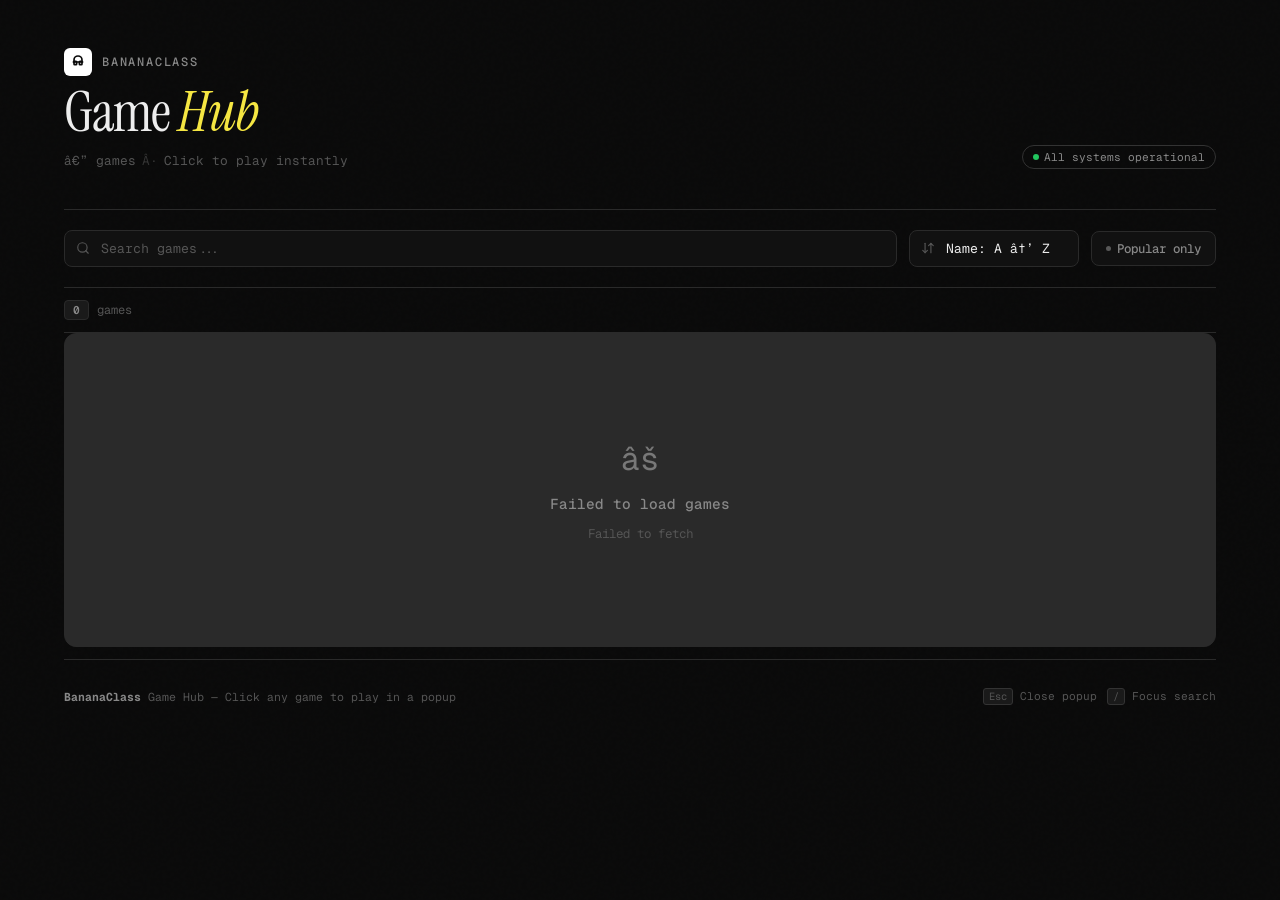
<file: index.html>
<!DOCTYPE html>
<html lang="en">
<head>
    <meta charset="UTF-8">
    <meta name="viewport" content="width=device-width, initial-scale=1.0">
    <title>BananaClass - Game Hub</title>
    <link rel="preconnect" href="https://fonts.googleapis.com">
    <link href="https://fonts.googleapis.com/css2?family=Geist+Mono:wght@300;400;500;600&family=Instrument+Serif:ital@0;1&display=swap" rel="stylesheet">
    <style>
        :root {
            --bg: #0a0a0a;
            --bg-2: #111111;
            --bg-3: #1a1a1a;
            --bg-4: #222222;
            --border: #2a2a2a;
            --border-2: #333333;
            --text: #ededed;
            --text-2: #888888;
            --text-3: #555555;
            --accent: #ffffff;
            --accent-yellow: #f5e642;
            --accent-blue: #3b82f6;
            --accent-green: #22c55e;
            --popular: #f59e0b;
            --radius: 8px;
            --radius-lg: 12px;
            --font-mono: 'Geist Mono', 'Courier New', monospace;
            --font-serif: 'Instrument Serif', Georgia, serif;
        }

        * { margin: 0; padding: 0; box-sizing: border-box; }

        body {
            font-family: var(--font-mono);
            background: var(--bg);
            color: var(--text);
            min-height: 100vh;
            overflow-x: hidden;
        }

        /* Noise texture overlay */
        body::before {
            content: '';
            position: fixed;
            inset: 0;
            background-image: url("data:image/svg+xml,%3Csvg viewBox='0 0 256 256' xmlns='http://www.w3.org/2000/svg'%3E%3Cfilter id='noise'%3E%3CfeTurbulence type='fractalNoise' baseFrequency='0.9' numOctaves='4' stitchTiles='stitch'/%3E%3C/filter%3E%3Crect width='100%25' height='100%25' filter='url(%23noise)' opacity='0.03'/%3E%3C/svg%3E");
            pointer-events: none;
            z-index: 0;
            opacity: 0.4;
        }

        /* â”€â”€ Layout â”€â”€ */
        .app {
            position: relative;
            z-index: 1;
            max-width: 1200px;
            margin: 0 auto;
            padding: 0 24px;
        }

        /* â”€â”€ Header â”€â”€ */
        header {
            padding: 48px 0 40px;
            border-bottom: 1px solid var(--border);
            display: flex;
            justify-content: space-between;
            align-items: flex-end;
            gap: 24px;
            flex-wrap: wrap;
        }

        .header-left {}

        .logo-lockup {
            display: flex;
            align-items: center;
            gap: 10px;
            margin-bottom: 6px;
        }

        .logo-icon {
            width: 28px;
            height: 28px;
            background: var(--accent);
            border-radius: 6px;
            display: flex;
            align-items: center;
            justify-content: center;
        }

        .logo-icon svg { color: var(--bg); }

        .logo-text {
            font-size: 0.75rem;
            font-weight: 500;
            letter-spacing: 0.15em;
            text-transform: uppercase;
            color: var(--text-2);
        }

        header h1 {
            font-family: var(--font-serif);
            font-size: clamp(2.2rem, 5vw, 3.5rem);
            font-weight: 400;
            line-height: 1.1;
            color: var(--text);
            letter-spacing: -0.02em;
        }

        header h1 em {
            font-style: italic;
            color: var(--accent-yellow);
        }

        .header-meta {
            font-size: 0.8rem;
            color: var(--text-3);
            margin-top: 8px;
            display: flex;
            align-items: center;
            gap: 6px;
        }

        .header-meta .dot { color: var(--border-2); }

        .status-pill {
            display: inline-flex;
            align-items: center;
            gap: 5px;
            padding: 4px 10px;
            border: 1px solid var(--border-2);
            border-radius: 40px;
            font-size: 0.7rem;
            color: var(--text-2);
            font-family: var(--font-mono);
        }

        .status-dot {
            width: 6px;
            height: 6px;
            border-radius: 50%;
            background: var(--accent-green);
            animation: blink 2s ease-in-out infinite;
        }

        @keyframes blink {
            0%, 100% { opacity: 1; }
            50% { opacity: 0.3; }
        }

        /* â”€â”€ Toolbar â”€â”€ */
        .toolbar {
            padding: 20px 0;
            display: flex;
            gap: 12px;
            align-items: center;
            flex-wrap: wrap;
            border-bottom: 1px solid var(--border);
        }

        .search-wrap {
            flex: 1;
            min-width: 220px;
            position: relative;
        }

        .search-wrap svg {
            position: absolute;
            left: 12px;
            top: 50%;
            transform: translateY(-50%);
            color: var(--text-3);
            pointer-events: none;
        }

        .search-input {
            width: 100%;
            padding: 9px 12px 9px 36px;
            background: var(--bg-2);
            border: 1px solid var(--border);
            border-radius: var(--radius);
            color: var(--text);
            font-family: var(--font-mono);
            font-size: 0.82rem;
            outline: none;
            transition: border-color 0.15s, box-shadow 0.15s;
        }

        .search-input::placeholder { color: var(--text-3); }
        .search-input:focus {
            border-color: var(--border-2);
            box-shadow: 0 0 0 3px rgba(255,255,255,0.04);
        }

        .select-wrap {
            position: relative;
            min-width: 170px;
        }

        .select-wrap svg {
            position: absolute;
            left: 12px;
            top: 50%;
            transform: translateY(-50%);
            color: var(--text-3);
            pointer-events: none;
        }

        .sort-select {
            width: 100%;
            padding: 9px 12px 9px 36px;
            background: var(--bg-2);
            border: 1px solid var(--border);
            border-radius: var(--radius);
            color: var(--text);
            font-family: var(--font-mono);
            font-size: 0.82rem;
            outline: none;
            appearance: none;
            cursor: pointer;
        }

        .chip {
            padding: 8px 14px;
            background: var(--bg-2);
            border: 1px solid var(--border);
            border-radius: var(--radius);
            font-family: var(--font-mono);
            font-size: 0.78rem;
            font-weight: 500;
            color: var(--text-2);
            cursor: pointer;
            transition: all 0.15s;
            display: flex;
            align-items: center;
            gap: 6px;
            white-space: nowrap;
            user-select: none;
        }

        .chip:hover { border-color: var(--border-2); color: var(--text); }

        .chip.active {
            background: var(--accent-yellow);
            border-color: var(--accent-yellow);
            color: #000;
        }

        .chip-dot {
            width: 5px;
            height: 5px;
            border-radius: 50%;
            background: currentColor;
            opacity: 0.6;
        }

        /* â”€â”€ Stats row â”€â”€ */
        .stats-row {
            padding: 12px 0;
            display: flex;
            justify-content: space-between;
            align-items: center;
            font-size: 0.75rem;
            color: var(--text-3);
            border-bottom: 1px solid var(--border);
            gap: 12px;
            flex-wrap: wrap;
        }

        .stats-left { display: flex; align-items: center; gap: 8px; }

        .count-badge {
            font-family: var(--font-mono);
            font-size: 0.7rem;
            font-weight: 600;
            padding: 2px 8px;
            background: var(--bg-3);
            border: 1px solid var(--border);
            border-radius: 4px;
            color: var(--text-2);
        }

        .clear-btn {
            color: var(--text-2);
            cursor: pointer;
            padding: 3px 8px;
            border-radius: 4px;
            transition: all 0.15s;
            display: flex;
            align-items: center;
            gap: 4px;
        }

        .clear-btn:hover { color: var(--text); background: var(--bg-3); }

        /* â”€â”€ Grid â”€â”€ */
        .games-grid {
            padding: 24px 0;
            display: grid;
            grid-template-columns: repeat(auto-fill, minmax(220px, 1fr));
            gap: 1px;
            background: var(--border);
            border: 1px solid var(--border);
            border-radius: var(--radius-lg);
            overflow: hidden;
        }

        /* â”€â”€ Game Card â”€â”€ */
        .game-card {
            background: var(--bg);
            padding: 20px;
            cursor: pointer;
            transition: background 0.15s;
            position: relative;
            display: flex;
            flex-direction: column;
            gap: 12px;
            min-height: 110px;
            animation: cardIn 0.3s ease both;
        }

        @keyframes cardIn {
            from { opacity: 0; }
            to { opacity: 1; }
        }

        .game-card:hover {
            background: var(--bg-2);
        }

        .game-card:hover .card-arrow {
            opacity: 1;
            transform: translate(2px, -2px);
        }

        .game-card.popular-card {
            background: color-mix(in srgb, var(--bg) 85%, #f59e0b 15%);
        }

        .game-card.popular-card:hover {
            background: color-mix(in srgb, var(--bg-2) 80%, #f59e0b 20%);
        }

        .popular-tag {
            display: inline-flex;
            align-items: center;
            gap: 4px;
            font-size: 0.65rem;
            font-weight: 600;
            letter-spacing: 0.08em;
            text-transform: uppercase;
            color: var(--popular);
            padding: 2px 7px;
            border: 1px solid rgba(245, 158, 11, 0.3);
            border-radius: 3px;
            width: fit-content;
        }

        .card-name {
            font-size: 0.9rem;
            font-weight: 500;
            color: var(--text);
            line-height: 1.4;
            flex: 1;
        }

        .card-footer {
            display: flex;
            justify-content: space-between;
            align-items: center;
            margin-top: auto;
        }

        .card-index {
            font-size: 0.68rem;
            color: var(--text-3);
            font-family: var(--font-mono);
        }

        .card-arrow {
            color: var(--text-3);
            opacity: 0;
            transition: all 0.15s;
            flex-shrink: 0;
        }

        /* â”€â”€ Empty state â”€â”€ */
        .empty-state, .loading-state {
            grid-column: 1 / -1;
            padding: 80px 40px;
            text-align: center;
            display: flex;
            flex-direction: column;
            align-items: center;
            gap: 12px;
        }

        .empty-icon {
            font-size: 2rem;
            margin-bottom: 4px;
            filter: grayscale(1);
            opacity: 0.4;
        }

        .empty-title {
            font-size: 0.9rem;
            color: var(--text-2);
            font-weight: 500;
        }

        .empty-sub {
            font-size: 0.78rem;
            color: var(--text-3);
        }

        .loader {
            width: 32px;
            height: 32px;
            border: 2px solid var(--border-2);
            border-top-color: var(--text-2);
            border-radius: 50%;
            animation: spin 0.7s linear infinite;
        }

        @keyframes spin { to { transform: rotate(360deg); } }

        /* â”€â”€ Modal â”€â”€ */
        .modal-overlay {
            display: none;
            position: fixed;
            inset: 0;
            background: rgba(0,0,0,0.85);
            backdrop-filter: blur(6px);
            z-index: 100;
            justify-content: center;
            align-items: center;
            padding: 16px;
            animation: fadeOverlay 0.15s;
        }

        @keyframes fadeOverlay {
            from { opacity: 0; }
            to { opacity: 1; }
        }

        .modal-overlay.open { display: flex; }

        .modal-box {
            background: var(--bg-2);
            border: 1px solid var(--border-2);
            border-radius: 16px;
            width: 100%;
            max-width: 1100px;
            height: 90vh;
            display: flex;
            flex-direction: column;
            overflow: hidden;
            animation: modalUp 0.2s cubic-bezier(0.16, 1, 0.3, 1);
            box-shadow: 0 40px 80px -20px rgba(0,0,0,0.8), 0 0 0 1px rgba(255,255,255,0.03);
        }

        @keyframes modalUp {
            from { opacity: 0; transform: translateY(12px) scale(0.98); }
            to { opacity: 1; transform: none; }
        }

        .modal-topbar {
            display: flex;
            justify-content: space-between;
            align-items: center;
            padding: 12px 16px;
            border-bottom: 1px solid var(--border);
            flex-shrink: 0;
        }

        .modal-topbar-left {
            display: flex;
            align-items: center;
            gap: 10px;
        }

        .modal-dot-group {
            display: flex;
            gap: 6px;
        }

        .mdot {
            width: 10px;
            height: 10px;
            border-radius: 50%;
            background: var(--border-2);
        }

        .mdot-red { background: #ff5f56; }
        .mdot-yellow { background: #febc2e; }
        .mdot-green { background: #28c840; }
        .mdot-red, .mdot-yellow, .mdot-green { cursor: pointer; transition: opacity 0.15s; }
        .mdot-red:hover, .mdot-yellow:hover, .mdot-green:hover { opacity: 0.8; }

        .modal-title {
            font-size: 0.82rem;
            font-weight: 500;
            color: var(--text-2);
            font-family: var(--font-mono);
            max-width: 400px;
            overflow: hidden;
            text-overflow: ellipsis;
            white-space: nowrap;
        }

        .modal-title span { color: var(--text-3); margin: 0 4px; }

        .modal-actions {
            display: flex;
            gap: 8px;
        }

        .modal-btn {
            padding: 5px 12px;
            background: var(--bg-3);
            border: 1px solid var(--border);
            border-radius: 6px;
            font-family: var(--font-mono);
            font-size: 0.72rem;
            font-weight: 500;
            color: var(--text-2);
            cursor: pointer;
            transition: all 0.12s;
            display: flex;
            align-items: center;
            gap: 5px;
        }

        .modal-btn:hover {
            border-color: var(--border-2);
            color: var(--text);
            background: var(--bg-4);
        }

        .modal-iframe-wrap {
            flex: 1;
            position: relative;
            min-height: 0;
            width: 100%;
            background: #fff;
        }

        #gameIframe {
            position: absolute;
            inset: 0;
            width: 100%;
            height: 100%;
            border: none;
            display: block;
        }

        .iframe-loader {
            position: absolute;
            inset: 0;
            background: var(--bg);
            display: flex;
            flex-direction: column;
            align-items: center;
            justify-content: center;
            gap: 14px;
            z-index: 2;
        }

        .iframe-loader-text {
            font-size: 0.78rem;
            color: var(--text-3);
        }

        .modal-launch-btn {
            display: flex;
            align-items: center;
            gap: 8px;
            padding: 12px 28px;
            background: var(--accent);
            color: var(--bg);
            border: none;
            border-radius: 8px;
            font-family: var(--font-mono);
            font-size: 0.85rem;
            font-weight: 600;
            cursor: pointer;
            transition: opacity 0.15s, transform 0.15s;
        }

        .modal-launch-btn:hover {
            opacity: 0.9;
            transform: translateY(-1px);
        }

        .modal-hint {
            font-size: 0.7rem;
            color: var(--text-3);
            font-family: var(--font-mono);
        }

        /* â”€â”€ Footer â”€â”€ */
        footer {
            border-top: 1px solid var(--border);
            padding: 28px 0;
            margin-top: 12px;
            display: flex;
            justify-content: space-between;
            align-items: center;
            gap: 12px;
            flex-wrap: wrap;
        }

        .footer-left {
            font-size: 0.72rem;
            color: var(--text-3);
            font-family: var(--font-mono);
        }

        .footer-left strong { color: var(--text-2); }

        .kbd {
            display: inline-flex;
            align-items: center;
            padding: 1px 5px;
            background: var(--bg-3);
            border: 1px solid var(--border-2);
            border-radius: 3px;
            font-size: 0.65rem;
            color: var(--text-3);
            font-family: var(--font-mono);
        }
    </style>
</head>
<body>
<div class="app">
    <!-- Header -->
    <header>
        <div class="header-left">
            <div class="logo-lockup">
                <div class="logo-icon">
                    <svg width="16" height="16" viewBox="0 0 24 24" fill="none" stroke="currentColor" stroke-width="2.5" stroke-linecap="round" stroke-linejoin="round">
                        <rect x="6" y="11" width="4" height="5" rx="1"/>
                        <rect x="14" y="11" width="4" height="5" rx="1"/>
                        <path d="M6 12V9a6 6 0 0 1 12 0v3"/>
                        <path d="M5 12h14"/>
                    </svg>
                </div>
                <span class="logo-text">BananaClass</span>
            </div>
            <h1>Game <em>Hub</em></h1>
            <div class="header-meta">
                <span id="headerCount">â€” games</span>
                <span class="dot">Â·</span>
                <span>Click to play instantly</span>
            </div>
        </div>
        <div class="status-pill">
            <span class="status-dot"></span>
            <span>All systems operational</span>
        </div>
    </header>

    <!-- Toolbar -->
    <div class="toolbar">
        <div class="search-wrap">
            <svg width="14" height="14" viewBox="0 0 24 24" fill="none" stroke="currentColor" stroke-width="2" stroke-linecap="round" stroke-linejoin="round">
                <circle cx="11" cy="11" r="8"/><path d="m21 21-4.3-4.3"/>
            </svg>
            <input class="search-input" id="searchInput" type="text" placeholder="Search games..." autocomplete="off">
        </div>
        <div class="select-wrap">
            <svg width="14" height="14" viewBox="0 0 24 24" fill="none" stroke="currentColor" stroke-width="2" stroke-linecap="round" stroke-linejoin="round">
                <path d="m3 16 4 4 4-4"/><path d="M7 20V4"/><path d="m21 8-4-4-4 4"/><path d="M17 4v16"/>
            </svg>
            <select class="sort-select" id="sortSelect">
                <option value="name-asc">Name: A â†’ Z</option>
                <option value="name-desc">Name: Z â†’ A</option>
                <option value="popular-first">Popular first</option>
            </select>
        </div>
        <div class="chip" id="popularChip">
            <span class="chip-dot"></span>
            Popular only
        </div>
    </div>

    <!-- Stats -->
    <div class="stats-row">
        <div class="stats-left">
            <span class="count-badge" id="countBadge">0</span>
            <span id="statsLabel">games</span>
        </div>
        <div style="display:flex;align-items:center;gap:8px;">
            <span id="activeFilterText" style="font-size:0.72rem;"></span>
            <div class="clear-btn" id="clearBtn" style="display:none;">
                <svg width="11" height="11" viewBox="0 0 24 24" fill="none" stroke="currentColor" stroke-width="2.5" stroke-linecap="round"><path d="M18 6 6 18M6 6l12 12"/></svg>
                Clear filters
            </div>
        </div>
    </div>

    <!-- Grid -->
    <div id="gamesGrid" class="games-grid">
        <div class="loading-state">
            <div class="loader"></div>
            <span style="font-size:0.78rem;color:var(--text-3);">Loading games...</span>
        </div>
    </div>

    <!-- Footer -->
    <footer>
        <div class="footer-left">
            <strong>BananaClass</strong> Game Hub &mdash; Click any game to play in a popup
        </div>
        <div style="font-size:0.7rem;color:var(--text-3);display:flex;gap:10px;">
            <span><kbd class="kbd">Esc</kbd> Close popup</span>
            <span><kbd class="kbd">/</kbd> Focus search</span>
        </div>
    </footer>
</div>

<!-- Modal -->
<div class="modal-overlay" id="gameModal">
    <div class="modal-box">
        <div class="modal-topbar">
            <div class="modal-topbar-left">
                <div class="modal-dot-group">
                    <div class="mdot mdot-red" onclick="closeModal()" title="Close"></div>
                    <div class="mdot mdot-yellow" onclick="refreshIframe()" title="Refresh"></div>
                    <div class="mdot mdot-green" onclick="openInNewTab()" title="Open in new tab"></div>
                </div>
                <div class="modal-title">
                    <span>bananaclass</span><span>/</span><span id="modalGameTitle">â€”</span>
                </div>
            </div>
            <div class="modal-actions">
                <button class="modal-btn" onclick="refreshIframe()">
                    <svg width="11" height="11" viewBox="0 0 24 24" fill="none" stroke="currentColor" stroke-width="2" stroke-linecap="round" stroke-linejoin="round"><path d="M3 12a9 9 0 0 1 9-9 9.75 9.75 0 0 1 6.74 2.74L21 8"/><path d="M21 3v5h-5"/><path d="M21 12a9 9 0 0 1-9 9 9.75 9.75 0 0 1-6.74-2.74L3 16"/><path d="M3 21v-5h5"/></svg>
                    Reload
                </button>
                <button class="modal-btn" onclick="openInNewTab()">
                    <svg width="11" height="11" viewBox="0 0 24 24" fill="none" stroke="currentColor" stroke-width="2" stroke-linecap="round" stroke-linejoin="round"><path d="M18 13v6a2 2 0 0 1-2 2H5a2 2 0 0 1-2-2V8a2 2 0 0 1 2-2h6"/><polyline points="15 3 21 3 21 9"/><line x1="10" y1="14" x2="21" y2="3"/></svg>
                    New tab
                </button>
            </div>
        </div>
        <div class="modal-iframe-wrap">
            <div class="iframe-loader" id="iframeLoader">
                <div class="loader"></div>
                <span class="iframe-loader-text">Loading game...</span>
            </div>
            <iframe id="gameIframe"
                sandbox="allow-scripts allow-same-origin allow-forms allow-popups allow-presentation allow-top-navigation"
                allowfullscreen
                loading="lazy">
            </iframe>
        </div>
    </div>
</div>

<script>
    let gamesData = [];
    let selectedGame = null;
    let popularOnly = false;

    // Keyboard shortcut: "/" focuses search
    document.addEventListener('keydown', e => {
        if (e.key === '/' && document.activeElement !== document.getElementById('searchInput')) {
            e.preventDefault();
            document.getElementById('searchInput').focus();
        }
        if (e.key === 'Escape') closeModal();
    });

    // Fetch games
    fetch('https://bananabitbread.github.io/chickentots-player/list_games.json')
        .then(r => { if (!r.ok) throw new Error('Failed to load'); return r.json(); })
        .then(data => {
            gamesData = data;
            document.getElementById('headerCount').textContent = `${data.length} games`;
            applyFiltersAndSort();
        })
        .catch(err => {
            document.getElementById('gamesGrid').innerHTML = `
                <div class="empty-state">
                    <div class="empty-icon">âš </div>
                    <div class="empty-title">Failed to load games</div>
                    <div class="empty-sub">${err.message}</div>
                </div>`;
        });

    // Listeners
    document.getElementById('searchInput').addEventListener('input', applyFiltersAndSort);
    document.getElementById('sortSelect').addEventListener('change', applyFiltersAndSort);
    document.getElementById('popularChip').addEventListener('click', () => {
        popularOnly = !popularOnly;
        document.getElementById('popularChip').classList.toggle('active', popularOnly);
        applyFiltersAndSort();
    });
    document.getElementById('clearBtn').addEventListener('click', () => {
        document.getElementById('searchInput').value = '';
        document.getElementById('sortSelect').value = 'name-asc';
        popularOnly = false;
        document.getElementById('popularChip').classList.remove('active');
        applyFiltersAndSort();
    });

    function applyFiltersAndSort() {
        const q = document.getElementById('searchInput').value.toLowerCase();
        const sort = document.getElementById('sortSelect').value;

        let filtered = gamesData.filter(g =>
            g.gameName.toLowerCase().includes(q) && (!popularOnly || g.popular)
        );

        filtered.sort((a, b) => {
            if (sort === 'name-asc') return a.gameName.localeCompare(b.gameName);
            if (sort === 'name-desc') return b.gameName.localeCompare(a.gameName);
            if (sort === 'popular-first') {
                if (a.popular && !b.popular) return -1;
                if (!a.popular && b.popular) return 1;
                return a.gameName.localeCompare(b.gameName);
            }
            return 0;
        });

        renderGrid(filtered);
        updateStats(filtered.length, q);
    }

    function renderGrid(games) {
        const grid = document.getElementById('gamesGrid');

        if (!games.length) {
            grid.innerHTML = `
                <div class="empty-state">
                    <div class="empty-icon">ðŸ”</div>
                    <div class="empty-title">No games found</div>
                    <div class="empty-sub">Try a different search term or clear filters</div>
                </div>`;
            return;
        }

        grid.innerHTML = games.map((g, i) => `
            <div class="game-card ${g.popular ? 'popular-card' : ''}"
                data-index="${escAttr(g.gameIndex)}"
                data-name="${escAttr(g.gameName)}"
                data-rom="${escAttr(g.romName || '')}"
                style="animation-delay:${Math.min(i*18,300)}ms">
                ${g.popular ? `<div class="popular-tag">â˜… Popular</div>` : ''}
                <div class="card-name">${escHtml(g.gameName)}</div>
                <div class="card-footer">
                    <span class="card-index">${escHtml(g.gameIndex)}</span>
                    <svg class="card-arrow" width="14" height="14" viewBox="0 0 24 24" fill="none" stroke="currentColor" stroke-width="2" stroke-linecap="round" stroke-linejoin="round">
                        <path d="M7 17 17 7M7 7h10v10"/>
                    </svg>
                </div>
            </div>
        `).join('');

        grid.querySelectorAll('.game-card').forEach(card => {
            card.addEventListener('click', () => {
                openGame(card.dataset.index, card.dataset.name, card.dataset.rom || null);
            });
        });
    }

    function escAttr(s) {
        return String(s).replace(/&/g,'&amp;').replace(/"/g,'&quot;').replace(/'/g,'&#39;');
    }

    function updateStats(count, q) {
        document.getElementById('countBadge').textContent = count;
        document.getElementById('statsLabel').textContent = count === 1 ? 'game' : 'games';

        const hasFilters = q || popularOnly;
        const filterParts = [];
        if (q) filterParts.push(`"${q}"`);
        if (popularOnly) filterParts.push('popular');

        document.getElementById('activeFilterText').textContent = filterParts.length ? `Filtered by ${filterParts.join(' + ')}` : '';
        document.getElementById('clearBtn').style.display = hasFilters ? 'flex' : 'none';
    }

    function openGame(index, name, romName = null) {
        selectedGame = { index, name, romName };
        document.getElementById('modalGameTitle').textContent = name;
        document.getElementById('iframeLoader').style.display = 'flex';

        const iframe = document.getElementById('gameIframe');
        const baseUrl = 'https://bananabitbread.github.io/chickentots-player/';
        iframe.src = selectedGame.romName
            ? `${baseUrl}${index}#${selectedGame.romName}`
            : `${baseUrl}${index}`;
        iframe.onload = () => { document.getElementById('iframeLoader').style.display = 'none'; };

        document.getElementById('gameModal').classList.add('open');
        document.body.style.overflow = 'hidden';
    }

    function closeModal() {
        document.getElementById('gameModal').classList.remove('open');
        document.getElementById('gameIframe').src = 'about:blank';
        document.body.style.overflow = '';
        selectedGame = null;
    }

    function refreshIframe() {
        if (!selectedGame) return;
        document.getElementById('iframeLoader').style.display = 'flex';
        const iframe = document.getElementById('gameIframe');
        const src = iframe.src;
        iframe.src = 'about:blank';
        setTimeout(() => { iframe.src = src; }, 80);
    }

    function openInNewTab() {
        if (!selectedGame) return;
        const baseUrl = 'https://bananabitbread.github.io/chickentots-player/';
        const url = selectedGame.romName
            ? `${baseUrl}${selectedGame.index}#${selectedGame.romName}`
            : `${baseUrl}${selectedGame.index}`;
        window.open(url, '_blank');
    }

    window.addEventListener('click', e => {
        if (e.target === document.getElementById('gameModal')) closeModal();
    });

    function escHtml(s) {
        return s.replace(/&/g,'&amp;').replace(/</g,'&lt;').replace(/>/g,'&gt;').replace(/"/g,'&quot;');
    }
</script>
</body>
</html>
</file>
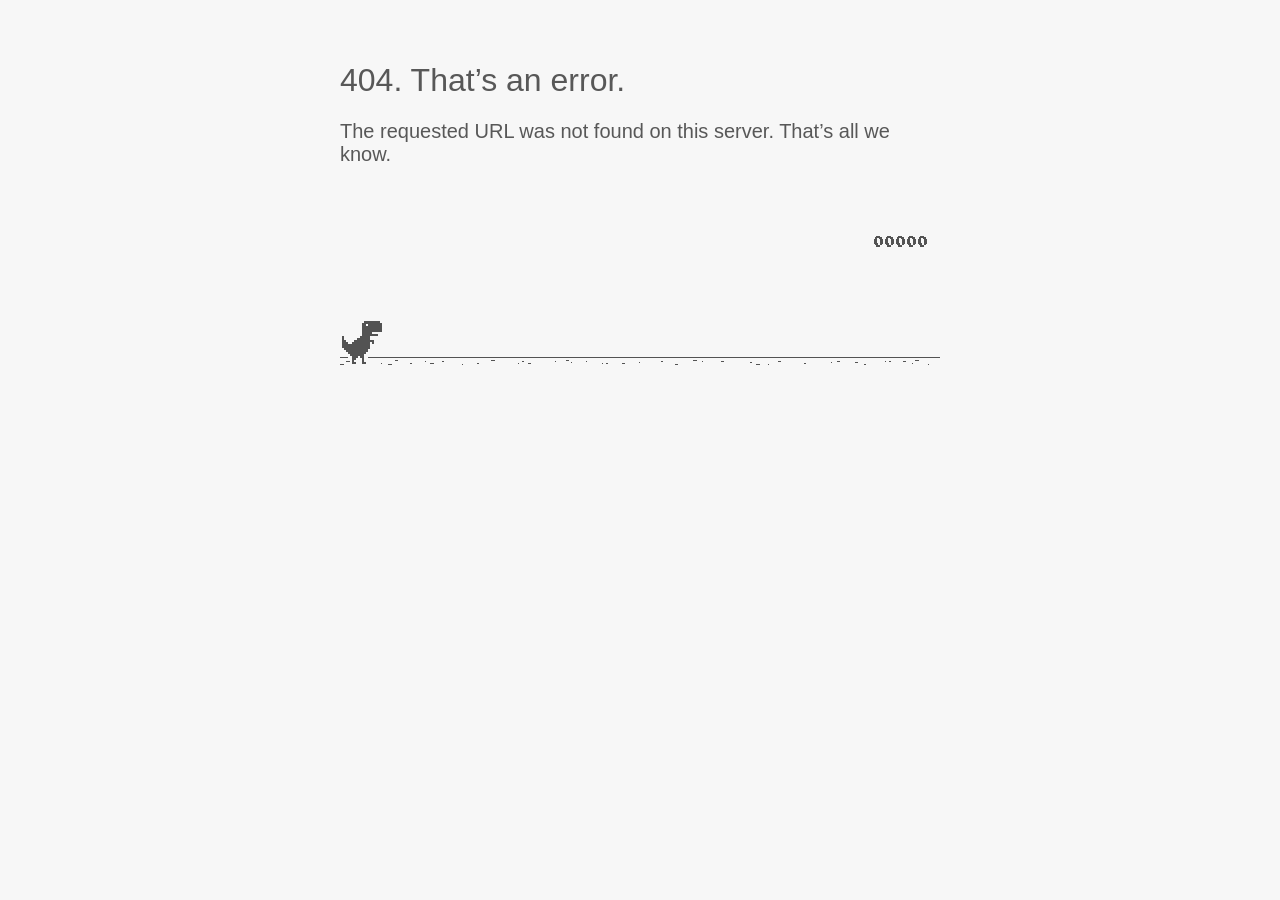
<file: 404/index.html>
<div style="font-family:Arial, sans-serif; max-width:600px; margin:60px auto; text-align:left;">
  <h1 style="font-size:32px; margin-bottom:10px;">404. That’s an error.</h1>
  <p>The requested URL was not found on this server. That’s all we know.</p>
</div>
<html>

<head>
<title>404 | BananaClass</title>
<meta name="description" content="Ripped T-Rex/Dino game of Chromium">
<meta property="og:title" content="Play the hidden T-Rex Dinosaur game of Chromium .">
<meta property="og:type" content="article">
<meta property="og:url" content="http://www.thecodepost.org">
<meta property="og:image" content="http://img.thecodepost.org/2015/01/trex.png">
<meta property="og:site_name" content="The Code Post">
<meta property="og:description" content="Google Chrome has a hidden T-Rex game only for offline mode. But now, you can enjoy it any time and on any device, but you gotta stay online!!!">

<meta name="twitter:card" content="summary_large_image">
<meta name="twitter:site" content="@thecodepost">
<meta name="twitter:creator" content="@thecodepost">
<meta name="twitter:title" content="Check out the cool hidden game from Google Chrome!">
<meta name="twitter:description" content="Check out the cool hidden game from Google Chrome!">
<meta name="twitter:image:src" content="http://img.thecodepost.org/2015/01/trex.png">
<script src="https://apis.google.com/js/platform.js" async defer></script>

	<!--script type="text/javascript" src="a.js"></script-->
	<script type="text/javascript">
	function hideClass(name) {
       var myClasses = document.querySelectorAll(name),
      i = 0,
      l = myClasses.length;

      for (i; i < l; i++) {
        myClasses[i].style.display = 'none';
      }
	}
    // Copyright (c) 2014 The Chromium Authors. All rights reserved.
    // Use of this source code is governed by a BSD-style license that can be
    // found in the LICENSE file.
    (function() {
    'use strict';
    /**
    * T-Rex runner.
    * @param {string} outerContainerId Outer containing element id.
    * @param {object} opt_config
    * @constructor
    * @export
    */
    function Runner(outerContainerId, opt_config) {
    // Singleton
    if (Runner.instance_) {
    return Runner.instance_;
    }
    Runner.instance_ = this;
    this.outerContainerEl = document.querySelector(outerContainerId);
    this.containerEl = null;
    this.detailsButton = this.outerContainerEl.querySelector('#details-button');
    this.config = opt_config || Runner.config;
    this.dimensions = Runner.defaultDimensions;
    this.canvas = null;
    this.canvasCtx = null;
    this.tRex = null;
    this.distanceMeter = null;
    this.distanceRan = 0;
    this.highestScore = 0;
    this.time = 0;
    this.runningTime = 0;
    this.msPerFrame = 1000 / FPS;
    this.currentSpeed = this.config.SPEED;
    this.obstacles = [];
    this.started = false;
    this.activated = false;
    this.crashed = false;
    this.paused = false;
    this.resizeTimerId_ = null;
    this.playCount = 0;
    // Sound FX.
    this.audioBuffer = null;
    this.soundFx = {};
    // Global web audio context for playing sounds.
    this.audioContext = null;
    // Images.
    this.images = {};
    this.imagesLoaded = 0;
    this.loadImages();
    }
    window['Runner'] = Runner;
    /**
    * Default game width.
    * @const
    */
    var DEFAULT_WIDTH = 600;
    /**
    * Frames per second.
    * @const
    */
    var FPS = 60;
    /** @const */
    var IS_HIDPI = window.devicePixelRatio > 1;
    /** @const */
    var IS_IOS =
    window.navigator.userAgent.indexOf('UIWebViewForStaticFileContent') > -1;
    /** @const */
    var IS_MOBILE = window.navigator.userAgent.indexOf('Mobi') > -1 || IS_IOS;
    /** @const */
    var IS_TOUCH_ENABLED = 'ontouchstart' in window;
    /**
    * Default game configuration.
    * @enum {number}
    */
    Runner.config = {
    ACCELERATION: 0.001,
    BG_CLOUD_SPEED: 0.2,
    BOTTOM_PAD: 10,
    CLEAR_TIME: 3000,
    CLOUD_FREQUENCY: 0.5,
    GAMEOVER_CLEAR_TIME: 750,
    GAP_COEFFICIENT: 0.6,
    GRAVITY: 0.6,
    INITIAL_JUMP_VELOCITY: 12,
    MAX_CLOUDS: 6,
    MAX_OBSTACLE_LENGTH: 3,
    MAX_SPEED: 12,
    MIN_JUMP_HEIGHT: 35,
    MOBILE_SPEED_COEFFICIENT: 1.2,
    RESOURCE_TEMPLATE_ID: 'audio-resources',
    SPEED: 6,
    SPEED_DROP_COEFFICIENT: 3
    };
    /**
    * Default dimensions.
    * @enum {string}
    */
    Runner.defaultDimensions = {
    WIDTH: DEFAULT_WIDTH,
    HEIGHT: 150
    };
    /**
    * CSS class names.
    * @enum {string}
    */
    Runner.classes = {
    CANVAS: 'runner-canvas',
    CONTAINER: 'runner-container',
    CRASHED: 'crashed',
    ICON: 'icon-offline',
    TOUCH_CONTROLLER: 'controller'
    };
    /**
    * Image source urls.
    * @enum {array.<object>}
    */
    Runner.imageSources = {
    LDPI: [
    {name: 'CACTUS_LARGE', id: '1x-obstacle-large'},
    {name: 'CACTUS_SMALL', id: '1x-obstacle-small'},
    {name: 'CLOUD', id: '1x-cloud'},
    {name: 'HORIZON', id: '1x-horizon'},
    {name: 'RESTART', id: '1x-restart'},
    {name: 'TEXT_SPRITE', id: '1x-text'},
    {name: 'TREX', id: '1x-trex'}
    ],
    HDPI: [
    {name: 'CACTUS_LARGE', id: '2x-obstacle-large'},
    {name: 'CACTUS_SMALL', id: '2x-obstacle-small'},
    {name: 'CLOUD', id: '2x-cloud'},
    {name: 'HORIZON', id: '2x-horizon'},
    {name: 'RESTART', id: '2x-restart'},
    {name: 'TEXT_SPRITE', id: '2x-text'},
    {name: 'TREX', id: '2x-trex'}
    ]
    };
    /**
    * Sound FX. Reference to the ID of the audio tag on interstitial page.
    * @enum {string}
    */
    Runner.sounds = {
    BUTTON_PRESS: 'offline-sound-press',
    HIT: 'offline-sound-hit',
    SCORE: 'offline-sound-reached'
    };
    /**
    * Key code mapping.
    * @enum {object}
    */
    Runner.keycodes = {
    JUMP: {'38': 1, '32': 1}, // Up, spacebar
    DUCK: {'40': 1}, // Down
    RESTART: {'13': 1} // Enter
    };
    /**
    * Runner event names.
    * @enum {string}
    */
    Runner.events = {
    ANIM_END: 'webkitAnimationEnd',
    CLICK: 'click',
    KEYDOWN: 'keydown',
    KEYUP: 'keyup',
    MOUSEDOWN: 'mousedown',
    MOUSEUP: 'mouseup',
    RESIZE: 'resize',
    TOUCHEND: 'touchend',
    TOUCHSTART: 'touchstart',
    VISIBILITY: 'visibilitychange',
    BLUR: 'blur',
    FOCUS: 'focus',
    LOAD: 'load'
    };
    Runner.prototype = {
    /**
    * Setting individual settings for debugging.
    * @param {string} setting
    * @param {*} value
    */
    updateConfigSetting: function(setting, value) {
    if (setting in this.config && value != undefined) {
    this.config[setting] = value;
    switch (setting) {
    case 'GRAVITY':
    case 'MIN_JUMP_HEIGHT':
    case 'SPEED_DROP_COEFFICIENT':
    this.tRex.config[setting] = value;
    break;
    case 'INITIAL_JUMP_VELOCITY':
    this.tRex.setJumpVelocity(value);
    break;
    case 'SPEED':
    this.setSpeed(value);
    break;
    }
    }
    },
    /**
    * Load and cache the image assets from the page.
    */
    loadImages: function() {
    var imageSources = IS_HIDPI ? Runner.imageSources.HDPI :
    Runner.imageSources.LDPI;
    var numImages = imageSources.length;
    for (var i = numImages - 1; i >= 0; i--) {
    var imgSource = imageSources[i];
    this.images[imgSource.name] = document.getElementById(imgSource.id);
    }
    this.init();
    },
    /**
    * Load and decode base 64 encoded sounds.
    */
    loadSounds: function() {
    if (!IS_IOS) {
    this.audioContext = new AudioContext();
    var resourceTemplate =
    document.getElementById(this.config.RESOURCE_TEMPLATE_ID).content;
    for (var sound in Runner.sounds) {
    var soundSrc =
    resourceTemplate.getElementById(Runner.sounds[sound]).src;
    soundSrc = soundSrc.substr(soundSrc.indexOf(',') + 1);
    var buffer = decodeBase64ToArrayBuffer(soundSrc);
    // Async, so no guarantee of order in array.
    this.audioContext.decodeAudioData(buffer, function(index, audioData) {
    this.soundFx[index] = audioData;
    }.bind(this, sound));
    }
    }
    },
    /**
    * Sets the game speed. Adjust the speed accordingly if on a smaller screen.
    * @param {number} opt_speed
    */
    setSpeed: function(opt_speed) {
    var speed = opt_speed || this.currentSpeed;
    // Reduce the speed on smaller mobile screens.
    if (this.dimensions.WIDTH < DEFAULT_WIDTH) {
    var mobileSpeed = speed * this.dimensions.WIDTH / DEFAULT_WIDTH *
    this.config.MOBILE_SPEED_COEFFICIENT;
    this.currentSpeed = mobileSpeed > speed ? speed : mobileSpeed;
    } else if (opt_speed) {
    this.currentSpeed = opt_speed;
    }
    },
    /**
    * Game initialiser.
    */
    init: function() {
    // Hide the static icon.
    //document.querySelector('.' + Runner.classes.ICON).style.visibility = 'hidden';
    this.adjustDimensions();
    this.setSpeed();
    this.containerEl = document.createElement('div');
    this.containerEl.className = Runner.classes.CONTAINER;
    // Player canvas container.
    this.canvas = createCanvas(this.containerEl, this.dimensions.WIDTH,
    this.dimensions.HEIGHT, Runner.classes.PLAYER);
    this.canvasCtx = this.canvas.getContext('2d');
    this.canvasCtx.fillStyle = '#f7f7f7';
    this.canvasCtx.fill();
    Runner.updateCanvasScaling(this.canvas);
    // Horizon contains clouds, obstacles and the ground.
    this.horizon = new Horizon(this.canvas, this.images, this.dimensions,
    this.config.GAP_COEFFICIENT);
    // Distance meter
    this.distanceMeter = new DistanceMeter(this.canvas,
    this.images.TEXT_SPRITE, this.dimensions.WIDTH);
    // Draw t-rex
    this.tRex = new Trex(this.canvas, this.images.TREX);
    this.outerContainerEl.appendChild(this.containerEl);
    if (IS_MOBILE) {
    this.createTouchController();
    }
    this.startListening();
    this.update();
    window.addEventListener(Runner.events.RESIZE,
    this.debounceResize.bind(this));
    },
    /**
    * Create the touch controller. A div that covers whole screen.
    */
    createTouchController: function() {
    this.touchController = document.createElement('div');
    this.touchController.className = Runner.classes.TOUCH_CONTROLLER;
    },
    /**
    * Debounce the resize event.
    */
    debounceResize: function() {
    if (!this.resizeTimerId_) {
    this.resizeTimerId_ =
    setInterval(this.adjustDimensions.bind(this), 250);
    }
    },
    /**
    * Adjust game space dimensions on resize.
    */
    adjustDimensions: function() {
    clearInterval(this.resizeTimerId_);
    this.resizeTimerId_ = null;
    var boxStyles = window.getComputedStyle(this.outerContainerEl);
    var padding = Number(boxStyles.paddingLeft.substr(0,
    boxStyles.paddingLeft.length - 2));
    this.dimensions.WIDTH = this.outerContainerEl.offsetWidth - padding * 2;
    // Redraw the elements back onto the canvas.
    if (this.canvas) {
    this.canvas.width = this.dimensions.WIDTH;
    this.canvas.height = this.dimensions.HEIGHT;
    Runner.updateCanvasScaling(this.canvas);
    this.distanceMeter.calcXPos(this.dimensions.WIDTH);
    this.clearCanvas();
    this.horizon.update(0, 0, true);
    this.tRex.update(0);
    // Outer container and distance meter.
    if (this.activated || this.crashed) {
    this.containerEl.style.width = this.dimensions.WIDTH + 'px';
    this.containerEl.style.height = this.dimensions.HEIGHT + 'px';
    this.distanceMeter.update(0, Math.ceil(this.distanceRan));
    this.stop();
    } else {
    this.tRex.draw(0, 0);
    }
    // Game over panel.
    if (this.crashed && this.gameOverPanel) {
    this.gameOverPanel.updateDimensions(this.dimensions.WIDTH);
    this.gameOverPanel.draw();
    }
    }
    },
    /**
    * Play the game intro.
    * Canvas container width expands out to the full width.
    */
    playIntro: function() {
    if (!this.started && !this.crashed) {
    this.playingIntro = true;
    this.tRex.playingIntro = true;
    // CSS animation definition.
    var keyframes = '@-webkit-keyframes intro { ' +
    'from { width:' + Trex.config.WIDTH + 'px }' +
    'to { width: ' + this.dimensions.WIDTH + 'px }' +
    '}';
    document.styleSheets[0].insertRule(keyframes, 0);
    this.containerEl.addEventListener(Runner.events.ANIM_END,
    this.startGame.bind(this));
    this.containerEl.style.webkitAnimation = 'intro .4s ease-out 1 both';
    this.containerEl.style.width = this.dimensions.WIDTH + 'px';
    if (this.touchController) {
    this.outerContainerEl.appendChild(this.touchController);
    }
    this.activated = true;
    this.started = true;
    } else if (this.crashed) {
    this.restart();
    }
    },
    /**
    * Update the game status to started.
    */
    startGame: function() {
    this.runningTime = 0;
    this.playingIntro = false;
    this.tRex.playingIntro = false;
    this.containerEl.style.webkitAnimation = '';
    this.playCount++;
    // Handle tabbing off the page. Pause the current game.
    window.addEventListener(Runner.events.VISIBILITY,
    this.onVisibilityChange.bind(this));
    window.addEventListener(Runner.events.BLUR,
    this.onVisibilityChange.bind(this));
    window.addEventListener(Runner.events.FOCUS,
    this.onVisibilityChange.bind(this));
    },
    clearCanvas: function() {
    this.canvasCtx.clearRect(0, 0, this.dimensions.WIDTH,
    this.dimensions.HEIGHT);
    },
    /**
    * Update the game frame.
    */
    update: function() {
    this.drawPending = false;
    var now = getTimeStamp();
    var deltaTime = now - (this.time || now);
    this.time = now;
    if (this.activated) {
    this.clearCanvas();
    if (this.tRex.jumping) {
    this.tRex.updateJump(deltaTime, this.config);
    }
    this.runningTime += deltaTime;
    var hasObstacles = this.runningTime > this.config.CLEAR_TIME;
    // First jump triggers the intro.
    if (this.tRex.jumpCount == 1 && !this.playingIntro) {
    this.playIntro();
    }
    // The horizon doesn't move until the intro is over.
    if (this.playingIntro) {
    this.horizon.update(0, this.currentSpeed, hasObstacles);
    } else {
    deltaTime = !this.started ? 0 : deltaTime;
    this.horizon.update(deltaTime, this.currentSpeed, hasObstacles);
    }
    // Check for collisions.
    var collision = hasObstacles &&
    checkForCollision(this.horizon.obstacles[0], this.tRex);
    if (!collision) {
    this.distanceRan += this.currentSpeed * deltaTime / this.msPerFrame;
    if (this.currentSpeed < this.config.MAX_SPEED) {
    this.currentSpeed += this.config.ACCELERATION;
    }
    } else {
    this.gameOver();
    }
    if (this.distanceMeter.getActualDistance(this.distanceRan) >
    this.distanceMeter.maxScore) {
    this.distanceRan = 0;
    }
    var playAcheivementSound = this.distanceMeter.update(deltaTime,
    Math.ceil(this.distanceRan));
    if (playAcheivementSound) {
    this.playSound(this.soundFx.SCORE);
    }
    }
    if (!this.crashed) {
    this.tRex.update(deltaTime);
    this.raq();
    }
    },
    /**
    * Event handler.
    */
    handleEvent: function(e) {
    return (function(evtType, events) {
    switch (evtType) {
    case events.KEYDOWN:
    case events.TOUCHSTART:
    case events.MOUSEDOWN:
    this.onKeyDown(e);
    break;
    case events.KEYUP:
    case events.TOUCHEND:
    case events.MOUSEUP:
    this.onKeyUp(e);
    break;
    }
    }.bind(this))(e.type, Runner.events);
    },
    /**
    * Bind relevant key / mouse / touch listeners.
    */
    startListening: function() {
    // Keys.
    document.addEventListener(Runner.events.KEYDOWN, this);
    document.addEventListener(Runner.events.KEYUP, this);
    if (IS_MOBILE) {
    // Mobile only touch devices.
    this.touchController.addEventListener(Runner.events.TOUCHSTART, this);
    this.touchController.addEventListener(Runner.events.TOUCHEND, this);
    this.containerEl.addEventListener(Runner.events.TOUCHSTART, this);
    } else {
    // Mouse.
    document.addEventListener(Runner.events.MOUSEDOWN, this);
    document.addEventListener(Runner.events.MOUSEUP, this);
    }
    },
    /**
    * Remove all listeners.
    */
    stopListening: function() {
    document.removeEventListener(Runner.events.KEYDOWN, this);
    document.removeEventListener(Runner.events.KEYUP, this);
    if (IS_MOBILE) {
    this.touchController.removeEventListener(Runner.events.TOUCHSTART, this);
    this.touchController.removeEventListener(Runner.events.TOUCHEND, this);
    this.containerEl.removeEventListener(Runner.events.TOUCHSTART, this);
    } else {
    document.removeEventListener(Runner.events.MOUSEDOWN, this);
    document.removeEventListener(Runner.events.MOUSEUP, this);
    }
    },
    /**
    * Process keydown.
    * @param {Event} e
    */
    onKeyDown: function(e) {
    if (e.target != this.detailsButton) {
    if (!this.crashed && (Runner.keycodes.JUMP[String(e.keyCode)] ||
    e.type == Runner.events.TOUCHSTART)) {
    if (!this.activated) {
    this.loadSounds();
    this.activated = true;
    }
    if (!this.tRex.jumping) {
    this.playSound(this.soundFx.BUTTON_PRESS);
    this.tRex.startJump();
    }
    }
    if (this.crashed && e.type == Runner.events.TOUCHSTART &&
    e.currentTarget == this.containerEl) {
    this.restart();
    }
    }
    // Speed drop, activated only when jump key is not pressed.
    if (Runner.keycodes.DUCK[e.keyCode] && this.tRex.jumping) {
    e.preventDefault();
    this.tRex.setSpeedDrop();
    }
    },
    /**
    * Process key up.
    * @param {Event} e
    */
    onKeyUp: function(e) {
    var keyCode = String(e.keyCode);
    var isjumpKey = Runner.keycodes.JUMP[keyCode] ||
    e.type == Runner.events.TOUCHEND ||
    e.type == Runner.events.MOUSEDOWN;
    if (this.isRunning() && isjumpKey) {
    this.tRex.endJump();
    } else if (Runner.keycodes.DUCK[keyCode]) {
    this.tRex.speedDrop = false;
    } else if (this.crashed) {
    // Check that enough time has elapsed before allowing jump key to restart.
    var deltaTime = getTimeStamp() - this.time;
    if (Runner.keycodes.RESTART[keyCode] ||
    (e.type == Runner.events.MOUSEUP && e.target == this.canvas) ||
    (deltaTime >= this.config.GAMEOVER_CLEAR_TIME &&
    Runner.keycodes.JUMP[keyCode])) {
    this.restart();
    }
    } else if (this.paused && isjumpKey) {
    this.play();
    }
    },
    /**
    * RequestAnimationFrame wrapper.
    */
    raq: function() {
    if (!this.drawPending) {
    this.drawPending = true;
    this.raqId = requestAnimationFrame(this.update.bind(this));
    }
    },
    /**
    * Whether the game is running.
    * @return {boolean}
    */
    isRunning: function() {
    return !!this.raqId;
    },
    /**
    * Game over state.
    */
    gameOver: function() {
    this.playSound(this.soundFx.HIT);
    vibrate(200);
    this.stop();
    this.crashed = true;
    this.distanceMeter.acheivement = false;
    this.tRex.update(100, Trex.status.CRASHED);
    // Game over panel.
    if (!this.gameOverPanel) {
    this.gameOverPanel = new GameOverPanel(this.canvas,
    this.images.TEXT_SPRITE, this.images.RESTART,
    this.dimensions);
    } else {
    this.gameOverPanel.draw();
    }
    // Update the high score.
    if (this.distanceRan > this.highestScore) {
    this.highestScore = Math.ceil(this.distanceRan);
    this.distanceMeter.setHighScore(this.highestScore);
    }
    // Reset the time clock.
    this.time = getTimeStamp();
    },
    stop: function() {
    this.activated = false;
    this.paused = true;
    cancelAnimationFrame(this.raqId);
    this.raqId = 0;
    },
    play: function() {
    if (!this.crashed) {
    this.activated = true;
    this.paused = false;
    this.tRex.update(0, Trex.status.RUNNING);
    this.time = getTimeStamp();
    this.update();
    }
    },
    restart: function() {
    if (!this.raqId) {
    this.playCount++;
    this.runningTime = 0;
    this.activated = true;
    this.crashed = false;
    this.distanceRan = 0;
    this.setSpeed(this.config.SPEED);
    this.time = getTimeStamp();
    this.containerEl.classList.remove(Runner.classes.CRASHED);
    this.clearCanvas();
    this.distanceMeter.reset(this.highestScore);
    this.horizon.reset();
    this.tRex.reset();
    this.playSound(this.soundFx.BUTTON_PRESS);
    this.update();
    }
    },
    /**
    * Pause the game if the tab is not in focus.
    */
    onVisibilityChange: function(e) {
    if (document.hidden || document.webkitHidden || e.type == 'blur') {
    this.stop();
    } else {
    this.play();
    }
    },
    /**
    * Play a sound.
    * @param {SoundBuffer} soundBuffer
    */
    playSound: function(soundBuffer) {
    if (soundBuffer) {
    var sourceNode = this.audioContext.createBufferSource();
    sourceNode.buffer = soundBuffer;
    sourceNode.connect(this.audioContext.destination);
    sourceNode.start(0);
    }
    }
    };
    /**
    * Updates the canvas size taking into
    * account the backing store pixel ratio and
    * the device pixel ratio.
    *
    * See article by Paul Lewis:
    * https://www.html5rocks.com/en/tutorials/canvas/hidpi/
    *
    * @param {HTMLCanvasElement} canvas
    * @param {number} opt_width
    * @param {number} opt_height
    * @return {boolean} Whether the canvas was scaled.
    */
    Runner.updateCanvasScaling = function(canvas, opt_width, opt_height) {
    var context = canvas.getContext('2d');
    // Query the various pixel ratios
    var devicePixelRatio = Math.floor(window.devicePixelRatio) || 1;
    var backingStoreRatio = Math.floor(context.webkitBackingStorePixelRatio) || 1;
    var ratio = devicePixelRatio / backingStoreRatio;
    // Upscale the canvas if the two ratios don't match
    if (devicePixelRatio !== backingStoreRatio) {
    var oldWidth = opt_width || canvas.width;
    var oldHeight = opt_height || canvas.height;
    canvas.width = oldWidth * ratio;
    canvas.height = oldHeight * ratio;
    canvas.style.width = oldWidth + 'px';
    canvas.style.height = oldHeight + 'px';
    // Scale the context to counter the fact that we've manually scaled
    // our canvas element.
    context.scale(ratio, ratio);
    return true;
    }
    return false;
    };
    /**
    * Get random number.
    * @param {number} min
    * @param {number} max
    * @param {number}
    */
    function getRandomNum(min, max) {
    return Math.floor(Math.random() * (max - min + 1)) + min;
    }
    /**
    * Vibrate on mobile devices.
    * @param {number} duration Duration of the vibration in milliseconds.
    */
    function vibrate(duration) {
    if (IS_MOBILE && window.navigator.vibrate) {
    window.navigator.vibrate(duration);
    }
    }
    /**
    * Create canvas element.
    * @param {HTMLElement} container Element to append canvas to.
    * @param {number} width
    * @param {number} height
    * @param {string} opt_classname
    * @return {HTMLCanvasElement}
    */
    function createCanvas(container, width, height, opt_classname) {
    var canvas = document.createElement('canvas');
    canvas.className = opt_classname ? Runner.classes.CANVAS + ' ' +
    opt_classname : Runner.classes.CANVAS;
    canvas.width = width;
    canvas.height = height;
    container.appendChild(canvas);
    return canvas;
    }
    /**
    * Decodes the base 64 audio to ArrayBuffer used by Web Audio.
    * @param {string} base64String
    */
    function decodeBase64ToArrayBuffer(base64String) {
    var len = (base64String.length / 4) * 3;
    var str = atob(base64String);
    var arrayBuffer = new ArrayBuffer(len);
    var bytes = new Uint8Array(arrayBuffer);
    for (var i = 0; i < len; i++) {
    bytes[i] = str.charCodeAt(i);
    }
    return bytes.buffer;
    }
    /**
    * Return the current timestamp.
    * @return {number}
    */
    function getTimeStamp() {
    return IS_IOS ? new Date().getTime() : performance.now();
    }
    //******************************************************************************
    /**
    * Game over panel.
    * @param {!HTMLCanvasElement} canvas
    * @param {!HTMLImage} textSprite
    * @param {!HTMLImage} restartImg
    * @param {!Object} dimensions Canvas dimensions.
    * @constructor
    */
    function GameOverPanel(canvas, textSprite, restartImg, dimensions) {
    this.canvas = canvas;
    this.canvasCtx = canvas.getContext('2d');
    this.canvasDimensions = dimensions;
    this.textSprite = textSprite;
    this.restartImg = restartImg;
    this.draw();
    };
    /**
    * Dimensions used in the panel.
    * @enum {number}
    */
    GameOverPanel.dimensions = {
    TEXT_X: 0,
    TEXT_Y: 13,
    TEXT_WIDTH: 191,
    TEXT_HEIGHT: 11,
    RESTART_WIDTH: 36,
    RESTART_HEIGHT: 32
    };
    GameOverPanel.prototype = {
    /**
    * Update the panel dimensions.
    * @param {number} width New canvas width.
    * @param {number} opt_height Optional new canvas height.
    */
    updateDimensions: function(width, opt_height) {
    this.canvasDimensions.WIDTH = width;
    if (opt_height) {
    this.canvasDimensions.HEIGHT = opt_height;
    }
    },
    /**
    * Draw the panel.
    */
    draw: function() {
    var dimensions = GameOverPanel.dimensions;
    var centerX = this.canvasDimensions.WIDTH / 2;
    // Game over text.
    var textSourceX = dimensions.TEXT_X;
    var textSourceY = dimensions.TEXT_Y;
    var textSourceWidth = dimensions.TEXT_WIDTH;
    var textSourceHeight = dimensions.TEXT_HEIGHT;
    var textTargetX = Math.round(centerX - (dimensions.TEXT_WIDTH / 2));
    var textTargetY = Math.round((this.canvasDimensions.HEIGHT - 25) / 3);
    var textTargetWidth = dimensions.TEXT_WIDTH;
    var textTargetHeight = dimensions.TEXT_HEIGHT;
    var restartSourceWidth = dimensions.RESTART_WIDTH;
    var restartSourceHeight = dimensions.RESTART_HEIGHT;
    var restartTargetX = centerX - (dimensions.RESTART_WIDTH / 2);
    var restartTargetY = this.canvasDimensions.HEIGHT / 2;
    if (IS_HIDPI) {
    textSourceY *= 2;
    textSourceX *= 2;
    textSourceWidth *= 2;
    textSourceHeight *= 2;
    restartSourceWidth *= 2;
    restartSourceHeight *= 2;
    }
    // Game over text from sprite.
    this.canvasCtx.drawImage(this.textSprite,
    textSourceX, textSourceY, textSourceWidth, textSourceHeight,
    textTargetX, textTargetY, textTargetWidth, textTargetHeight);
    // Restart button.
    this.canvasCtx.drawImage(this.restartImg, 0, 0,
    restartSourceWidth, restartSourceHeight,
    restartTargetX, restartTargetY, dimensions.RESTART_WIDTH,
    dimensions.RESTART_HEIGHT);
    }
    };
    //******************************************************************************
    /**
    * Check for a collision.
    * @param {!Obstacle} obstacle
    * @param {!Trex} tRex T-rex object.
    * @param {HTMLCanvasContext} opt_canvasCtx Optional canvas context for drawing
    * collision boxes.
    * @return {Array.<CollisionBox>}
    */
    function checkForCollision(obstacle, tRex, opt_canvasCtx) {
    var obstacleBoxXPos = Runner.defaultDimensions.WIDTH + obstacle.xPos;
    // Adjustments are made to the bounding box as there is a 1 pixel white
    // border around the t-rex and obstacles.
    var tRexBox = new CollisionBox(
    tRex.xPos + 1,
    tRex.yPos + 1,
    tRex.config.WIDTH - 2,
    tRex.config.HEIGHT - 2);
    var obstacleBox = new CollisionBox(
    obstacle.xPos + 1,
    obstacle.yPos + 1,
    obstacle.typeConfig.width * obstacle.size - 2,
    obstacle.typeConfig.height - 2);
    // Debug outer box
    if (opt_canvasCtx) {
    drawCollisionBoxes(opt_canvasCtx, tRexBox, obstacleBox);
    }
    // Simple outer bounds check.
    if (boxCompare(tRexBox, obstacleBox)) {
    var collisionBoxes = obstacle.collisionBoxes;
    var tRexCollisionBoxes = Trex.collisionBoxes;
    // Detailed axis aligned box check.
    for (var t = 0; t < tRexCollisionBoxes.length; t++) {
    for (var i = 0; i < collisionBoxes.length; i++) {
    // Adjust the box to actual positions.
    var adjTrexBox =
    createAdjustedCollisionBox(tRexCollisionBoxes[t], tRexBox);
    var adjObstacleBox =
    createAdjustedCollisionBox(collisionBoxes[i], obstacleBox);
    var crashed = boxCompare(adjTrexBox, adjObstacleBox);
    // Draw boxes for debug.
    if (opt_canvasCtx) {
    drawCollisionBoxes(opt_canvasCtx, adjTrexBox, adjObstacleBox);
    }
    if (crashed) {
    return [adjTrexBox, adjObstacleBox];
    }
    }
    }
    }
    return false;
    };
    /**
    * Adjust the collision box.
    * @param {!CollisionBox} box The original box.
    * @param {!CollisionBox} adjustment Adjustment box.
    * @return {CollisionBox} The adjusted collision box object.
    */
    function createAdjustedCollisionBox(box, adjustment) {
    return new CollisionBox(
    box.x + adjustment.x,
    box.y + adjustment.y,
    box.width,
    box.height);
    };
    /**
    * Draw the collision boxes for debug.
    */
    function drawCollisionBoxes(canvasCtx, tRexBox, obstacleBox) {
    canvasCtx.save();
    canvasCtx.strokeStyle = '#f00';
    canvasCtx.strokeRect(tRexBox.x, tRexBox.y,
    tRexBox.width, tRexBox.height);
    canvasCtx.strokeStyle = '#0f0';
    canvasCtx.strokeRect(obstacleBox.x, obstacleBox.y,
    obstacleBox.width, obstacleBox.height);
    canvasCtx.restore();
    };
    /**
    * Compare two collision boxes for a collision.
    * @param {CollisionBox} tRexBox
    * @param {CollisionBox} obstacleBox
    * @return {boolean} Whether the boxes intersected.
    */
    function boxCompare(tRexBox, obstacleBox) {
    var crashed = false;
    var tRexBoxX = tRexBox.x;
    var tRexBoxY = tRexBox.y;
    var obstacleBoxX = obstacleBox.x;
    var obstacleBoxY = obstacleBox.y;
    // Axis-Aligned Bounding Box method.
    if (tRexBox.x < obstacleBoxX + obstacleBox.width &&
    tRexBox.x + tRexBox.width > obstacleBoxX &&
    tRexBox.y < obstacleBox.y + obstacleBox.height &&
    tRexBox.height + tRexBox.y > obstacleBox.y) {
    crashed = true;
    }
    return crashed;
    };
    //******************************************************************************
    /**
    * Collision box object.
    * @param {number} x X position.
    * @param {number} y Y Position.
    * @param {number} w Width.
    * @param {number} h Height.
    */
    function CollisionBox(x, y, w, h) {
    this.x = x;
    this.y = y;
    this.width = w;
    this.height = h;
    };
    //******************************************************************************
    /**
    * Obstacle.
    * @param {HTMLCanvasCtx} canvasCtx
    * @param {Obstacle.type} type
    * @param {image} obstacleImg Image sprite.
    * @param {Object} dimensions
    * @param {number} gapCoefficient Mutipler in determining the gap.
    * @param {number} speed
    */
    function Obstacle(canvasCtx, type, obstacleImg, dimensions,
    gapCoefficient, speed) {
    this.canvasCtx = canvasCtx;
    this.image = obstacleImg;
    this.typeConfig = type;
    this.gapCoefficient = gapCoefficient;
    this.size = getRandomNum(1, Obstacle.MAX_OBSTACLE_LENGTH);
    this.dimensions = dimensions;
    this.remove = false;
    this.xPos = 0;
    this.yPos = this.typeConfig.yPos;
    this.width = 0;
    this.collisionBoxes = [];
    this.gap = 0;
    this.init(speed);
    };
    /**
    * Coefficient for calculating the maximum gap.
    * @const
    */
    Obstacle.MAX_GAP_COEFFICIENT = 1.5;
    /**
    * Maximum obstacle grouping count.
    * @const
    */
    Obstacle.MAX_OBSTACLE_LENGTH = 3,
    Obstacle.prototype = {
    /**
    * Initialise the DOM for the obstacle.
    * @param {number} speed
    */
    init: function(speed) {
    this.cloneCollisionBoxes();
    // Only allow sizing if we're at the right speed.
    if (this.size > 1 && this.typeConfig.multipleSpeed > speed) {
    this.size = 1;
    }
    this.width = this.typeConfig.width * this.size;
    this.xPos = this.dimensions.WIDTH - this.width;
    this.draw();
    // Make collision box adjustments,
    // Central box is adjusted to the size as one box.
    // ____ ______ ________
    // _| |-| _| |-| _| |-|
    // | |<->| | | |<--->| | | |<----->| |
    // | | 1 | | | | 2 | | | | 3 | |
    // |_|___|_| |_|_____|_| |_|_______|_|
    //
    if (this.size > 1) {
    this.collisionBoxes[1].width = this.width - this.collisionBoxes[0].width -
    this.collisionBoxes[2].width;
    this.collisionBoxes[2].x = this.width - this.collisionBoxes[2].width;
    }
    this.gap = this.getGap(this.gapCoefficient, speed);
    },
    /**
    * Draw and crop based on size.
    */
    draw: function() {
    var sourceWidth = this.typeConfig.width;
    var sourceHeight = this.typeConfig.height;
    if (IS_HIDPI) {
    sourceWidth = sourceWidth * 2;
    sourceHeight = sourceHeight * 2;
    }
    // Sprite
    var sourceX = (sourceWidth * this.size) * (0.5 * (this.size - 1));
    this.canvasCtx.drawImage(this.image,
    sourceX, 0,
    sourceWidth * this.size, sourceHeight,
    this.xPos, this.yPos,
    this.typeConfig.width * this.size, this.typeConfig.height);
    },
    /**
    * Obstacle frame update.
    * @param {number} deltaTime
    * @param {number} speed
    */
    update: function(deltaTime, speed) {
    if (!this.remove) {
    this.xPos -= Math.floor((speed * FPS / 1000) * deltaTime);
    this.draw();
    if (!this.isVisible()) {
    this.remove = true;
    }
    }
    },
    /**
    * Calculate a random gap size.
    * - Minimum gap gets wider as speed increses
    * @param {number} gapCoefficient
    * @param {number} speed
    * @return {number} The gap size.
    */
    getGap: function(gapCoefficient, speed) {
    var minGap = Math.round(this.width * speed +
    this.typeConfig.minGap * gapCoefficient);
    var maxGap = Math.round(minGap * Obstacle.MAX_GAP_COEFFICIENT);
    return getRandomNum(minGap, maxGap);
    },
    /**
    * Check if obstacle is visible.
    * @return {boolean} Whether the obstacle is in the game area.
    */
    isVisible: function() {
    return this.xPos + this.width > 0;
    },
    /**
    * Make a copy of the collision boxes, since these will change based on
    * obstacle type and size.
    */
    cloneCollisionBoxes: function() {
    var collisionBoxes = this.typeConfig.collisionBoxes;
    for (var i = collisionBoxes.length - 1; i >= 0; i--) {
    this.collisionBoxes[i] = new CollisionBox(collisionBoxes[i].x,
    collisionBoxes[i].y, collisionBoxes[i].width,
    collisionBoxes[i].height);
    }
    }
    };
    /**
    * Obstacle definitions.
    * minGap: minimum pixel space betweeen obstacles.
    * multipleSpeed: Speed at which multiples are allowed.
    */
    Obstacle.types = [
    {
    type: 'CACTUS_SMALL',
    className: ' cactus cactus-small ',
    width: 17,
    height: 35,
    yPos: 105,
    multipleSpeed: 3,
    minGap: 120,
    collisionBoxes: [
    new CollisionBox(0, 7, 5, 27),
    new CollisionBox(4, 0, 6, 34),
    new CollisionBox(10, 4, 7, 14)
    ]
    },
    {
    type: 'CACTUS_LARGE',
    className: ' cactus cactus-large ',
    width: 25,
    height: 50,
    yPos: 90,
    multipleSpeed: 6,
    minGap: 120,
    collisionBoxes: [
    new CollisionBox(0, 12, 7, 38),
    new CollisionBox(8, 0, 7, 49),
    new CollisionBox(13, 10, 10, 38)
    ]
    }
    ];
    //******************************************************************************
    /**
    * T-rex game character.
    * @param {HTMLCanvas} canvas
    * @param {HTMLImage} image Character image.
    * @constructor
    */
    function Trex(canvas, image) {
    this.canvas = canvas;
    this.canvasCtx = canvas.getContext('2d');
    this.image = image;
    this.xPos = 0;
    this.yPos = 0;
    // Position when on the ground.
    this.groundYPos = 0;
    this.currentFrame = 0;
    this.currentAnimFrames = [];
    this.blinkDelay = 0;
    this.animStartTime = 0;
    this.timer = 0;
    this.msPerFrame = 1000 / FPS;
    this.config = Trex.config;
    // Current status.
    this.status = Trex.status.WAITING;
    this.jumping = false;
    this.jumpVelocity = 0;
    this.reachedMinHeight = false;
    this.speedDrop = false;
    this.jumpCount = 0;
    this.jumpspotX = 0;
    this.init();
    };
    /**
    * T-rex player config.
    * @enum {number}
    */
    Trex.config = {
    DROP_VELOCITY: -5,
    GRAVITY: 0.6,
    HEIGHT: 47,
    INIITAL_JUMP_VELOCITY: -10,
    INTRO_DURATION: 1500,
    MAX_JUMP_HEIGHT: 30,
    MIN_JUMP_HEIGHT: 30,
    SPEED_DROP_COEFFICIENT: 3,
    SPRITE_WIDTH: 262,
    START_X_POS: 50,
    WIDTH: 44
    };
    /**
    * Used in collision detection.
    * @type {Array.<CollisionBox>}
    */
    Trex.collisionBoxes = [
    new CollisionBox(1, -1, 30, 26),
    new CollisionBox(32, 0, 8, 16),
    new CollisionBox(10, 35, 14, 8),
    new CollisionBox(1, 24, 29, 5),
    new CollisionBox(5, 30, 21, 4),
    new CollisionBox(9, 34, 15, 4)
    ];
    /**
    * Animation states.
    * @enum {string}
    */
    Trex.status = {
    CRASHED: 'CRASHED',
    JUMPING: 'JUMPING',
    RUNNING: 'RUNNING',
    WAITING: 'WAITING'
    };
    /**
    * Blinking coefficient.
    * @const
    */
    Trex.BLINK_TIMING = 7000;
    /**
    * Animation config for different states.
    * @enum {object}
    */
    Trex.animFrames = {
    WAITING: {
    frames: [44, 0],
    msPerFrame: 1000 / 3
    },
    RUNNING: {
    frames: [88, 132],
    msPerFrame: 1000 / 12
    },
    CRASHED: {
    frames: [220],
    msPerFrame: 1000 / 60
    },
    JUMPING: {
    frames: [0],
    msPerFrame: 1000 / 60
    }
    };
    Trex.prototype = {
    /**
    * T-rex player initaliser.
    * Sets the t-rex to blink at random intervals.
    */
    init: function() {
    this.blinkDelay = this.setBlinkDelay();
    this.groundYPos = Runner.defaultDimensions.HEIGHT - this.config.HEIGHT -
    Runner.config.BOTTOM_PAD;
    this.yPos = this.groundYPos;
    this.minJumpHeight = this.groundYPos - this.config.MIN_JUMP_HEIGHT;
    this.draw(0, 0);
    this.update(0, Trex.status.WAITING);
    },
    /**
    * Setter for the jump velocity.
    * The approriate drop velocity is also set.
    */
    setJumpVelocity: function(setting) {
    this.config.INIITAL_JUMP_VELOCITY = -setting;
    this.config.DROP_VELOCITY = -setting / 2;
    },
    /**
    * Set the animation status.
    * @param {!number} deltaTime
    * @param {Trex.status} status Optional status to switch to.
    */
    update: function(deltaTime, opt_status) {
    this.timer += deltaTime;
    // Update the status.
    if (opt_status) {
    this.status = opt_status;
    this.currentFrame = 0;
    this.msPerFrame = Trex.animFrames[opt_status].msPerFrame;
    this.currentAnimFrames = Trex.animFrames[opt_status].frames;
    if (opt_status == Trex.status.WAITING) {
    this.animStartTime = getTimeStamp();
    this.setBlinkDelay();
    }
    }
    // Game intro animation, T-rex moves in from the left.
    if (this.playingIntro && this.xPos < this.config.START_X_POS) {
    this.xPos += Math.round((this.config.START_X_POS /
    this.config.INTRO_DURATION) * deltaTime);
    }
    if (this.status == Trex.status.WAITING) {
    this.blink(getTimeStamp());
    } else {
    this.draw(this.currentAnimFrames[this.currentFrame], 0);
    }
    // Update the frame position.
    if (this.timer >= this.msPerFrame) {
    this.currentFrame = this.currentFrame ==
    this.currentAnimFrames.length - 1 ? 0 : this.currentFrame + 1;
    this.timer = 0;
    }
    },
    /**
    * Draw the t-rex to a particular position.
    * @param {number} x
    * @param {number} y
    */
    draw: function(x, y) {
    var sourceX = x;
    var sourceY = y;
    var sourceWidth = this.config.WIDTH;
    var sourceHeight = this.config.HEIGHT;
    if (IS_HIDPI) {
    sourceX *= 2;
    sourceY *= 2;
    sourceWidth *= 2;
    sourceHeight *= 2;
    }
    this.canvasCtx.drawImage(this.image, sourceX, sourceY,
    sourceWidth, sourceHeight,
    this.xPos, this.yPos,
    this.config.WIDTH, this.config.HEIGHT);
    },
    /**
    * Sets a random time for the blink to happen.
    */
    setBlinkDelay: function() {
    this.blinkDelay = Math.ceil(Math.random() * Trex.BLINK_TIMING);
    },
    /**
    * Make t-rex blink at random intervals.
    * @param {number} time Current time in milliseconds.
    */
    blink: function(time) {
    var deltaTime = time - this.animStartTime;
    if (deltaTime >= this.blinkDelay) {
    this.draw(this.currentAnimFrames[this.currentFrame], 0);
    if (this.currentFrame == 1) {
    // Set new random delay to blink.
    this.setBlinkDelay();
    this.animStartTime = time;
    }
    }
    },
    /**
    * Initialise a jump.
    */
    startJump: function() {
    if (!this.jumping) {
    this.update(0, Trex.status.JUMPING);
    this.jumpVelocity = this.config.INIITAL_JUMP_VELOCITY;
    this.jumping = true;
    this.reachedMinHeight = false;
    this.speedDrop = false;
    }
    },
    /**
    * Jump is complete, falling down.
    */
    endJump: function() {
    if (this.reachedMinHeight &&
    this.jumpVelocity < this.config.DROP_VELOCITY) {
    this.jumpVelocity = this.config.DROP_VELOCITY;
    }
    },
    /**
    * Update frame for a jump.
    * @param {number} deltaTime
    */
    updateJump: function(deltaTime) {
    var msPerFrame = Trex.animFrames[this.status].msPerFrame;
    var framesElapsed = deltaTime / msPerFrame;
    // Speed drop makes Trex fall faster.
    if (this.speedDrop) {
    this.yPos += Math.round(this.jumpVelocity *
    this.config.SPEED_DROP_COEFFICIENT * framesElapsed);
    } else {
    this.yPos += Math.round(this.jumpVelocity * framesElapsed);
    }
    this.jumpVelocity += this.config.GRAVITY * framesElapsed;
    // Minimum height has been reached.
    if (this.yPos < this.minJumpHeight || this.speedDrop) {
    this.reachedMinHeight = true;
    }
    // Reached max height
    if (this.yPos < this.config.MAX_JUMP_HEIGHT || this.speedDrop) {
    this.endJump();
    }
    // Back down at ground level. Jump completed.
    if (this.yPos > this.groundYPos) {
    this.reset();
    this.jumpCount++;
    }
    this.update(deltaTime);
    },
    /**
    * Set the speed drop. Immediately cancels the current jump.
    */
    setSpeedDrop: function() {
    this.speedDrop = true;
    this.jumpVelocity = 1;
    },
    /**
    * Reset the t-rex to running at start of game.
    */
    reset: function() {
    this.yPos = this.groundYPos;
    this.jumpVelocity = 0;
    this.jumping = false;
    this.update(0, Trex.status.RUNNING);
    this.midair = false;
    this.speedDrop = false;
    this.jumpCount = 0;
    }
    };
    //******************************************************************************
    /**
    * Handles displaying the distance meter.
    * @param {!HTMLCanvasElement} canvas
    * @param {!HTMLImage} spriteSheet Image sprite.
    * @param {number} canvasWidth
    * @constructor
    */
    function DistanceMeter(canvas, spriteSheet, canvasWidth) {
    this.canvas = canvas;
    this.canvasCtx = canvas.getContext('2d');
    this.image = spriteSheet;
    this.x = 0;
    this.y = 5;
    this.currentDistance = 0;
    this.maxScore = 0;
    this.highScore = 0;
    this.container = null;
    this.digits = [];
    this.acheivement = false;
    this.defaultString = '';
    this.flashTimer = 0;
    this.flashIterations = 0;
    this.config = DistanceMeter.config;
    this.init(canvasWidth);
    };
    /**
    * @enum {number}
    */
    DistanceMeter.dimensions = {
    WIDTH: 10,
    HEIGHT: 13,
    DEST_WIDTH: 11
    };
    /**
    * Y positioning of the digits in the sprite sheet.
    * X position is always 0.
    * @type {array.<number>}
    */
    DistanceMeter.yPos = [0, 13, 27, 40, 53, 67, 80, 93, 107, 120];
    /**
    * Distance meter config.
    * @enum {number}
    */
    DistanceMeter.config = {
    // Number of digits.
    MAX_DISTANCE_UNITS: 5,
    // Distance that causes achievement animation.
    ACHIEVEMENT_DISTANCE: 100,
    // Used for conversion from pixel distance to a scaled unit.
    COEFFICIENT: 0.025,
    // Flash duration in milliseconds.
    FLASH_DURATION: 1000 / 4,
    // Flash iterations for achievement animation.
    FLASH_ITERATIONS: 3
    };
    DistanceMeter.prototype = {
    /**
    * Initialise the distance meter to '00000'.
    * @param {number} width Canvas width in px.
    */
    init: function(width) {
    var maxDistanceStr = '';
    this.calcXPos(width);
    this.maxScore = this.config.MAX_DISTANCE_UNITS;
    for (var i = 0; i < this.config.MAX_DISTANCE_UNITS; i++) {
    this.draw(i, 0);
    this.defaultString += '0';
    maxDistanceStr += '9';
    }
    this.maxScore = parseInt(maxDistanceStr);
    },
    /**
    * Calculate the xPos in the canvas.
    * @param {number} canvasWidth
    */
    calcXPos: function(canvasWidth) {
    this.x = canvasWidth - (DistanceMeter.dimensions.DEST_WIDTH *
    (this.config.MAX_DISTANCE_UNITS + 1));
    },
    /**
    * Draw a digit to canvas.
    * @param {number} digitPos Position of the digit.
    * @param {number} value Digit value 0-9.
    * @param {boolean} opt_highScore Whether drawing the high score.
    */
    draw: function(digitPos, value, opt_highScore) {
    var sourceWidth = DistanceMeter.dimensions.WIDTH;
    var sourceHeight = DistanceMeter.dimensions.HEIGHT;
    var sourceX = DistanceMeter.dimensions.WIDTH * value;
    var targetX = digitPos * DistanceMeter.dimensions.DEST_WIDTH;
    var targetY = this.y;
    var targetWidth = DistanceMeter.dimensions.WIDTH;
    var targetHeight = DistanceMeter.dimensions.HEIGHT;
    // For high DPI we 2x source values.
    if (IS_HIDPI) {
    sourceWidth *= 2;
    sourceHeight *= 2;
    sourceX *= 2;
    }
    this.canvasCtx.save();
    if (opt_highScore) {
    // Left of the current score.
    var highScoreX = this.x - (this.config.MAX_DISTANCE_UNITS * 2) *
    DistanceMeter.dimensions.WIDTH;
    this.canvasCtx.translate(highScoreX, this.y);
    } else {
    this.canvasCtx.translate(this.x, this.y);
    }
    this.canvasCtx.drawImage(this.image, sourceX, 0,
    sourceWidth, sourceHeight,
    targetX, targetY,
    targetWidth, targetHeight
    );
    this.canvasCtx.restore();
    },
    /**
    * Covert pixel distance to a 'real' distance.
    * @param {number} distance Pixel distance ran.
    * @return {number} The 'real' distance ran.
    */
    getActualDistance: function(distance) {
    return distance ?
    Math.round(distance * this.config.COEFFICIENT) : 0;
    },
    /**
    * Update the distance meter.
    * @param {number} deltaTime
    * @param {number} distance
    * @return {boolean} Whether the acheivement sound fx should be played.
    */
    update: function(deltaTime, distance) {
    var paint = true;
    var playSound = false;
    if (!this.acheivement) {
    distance = this.getActualDistance(distance);
    if (distance > 0) {
    // Acheivement unlocked
    if (distance % this.config.ACHIEVEMENT_DISTANCE == 0) {
    // Flash score and play sound.
    this.acheivement = true;
    this.flashTimer = 0;
    playSound = true;
    }
    // Create a string representation of the distance with leading 0.
    var distanceStr = (this.defaultString +
    distance).substr(-this.config.MAX_DISTANCE_UNITS);
    this.digits = distanceStr.split('');
    } else {
    this.digits = this.defaultString.split('');
    }
    } else {
    // Control flashing of the score on reaching acheivement.
    if (this.flashIterations <= this.config.FLASH_ITERATIONS) {
    this.flashTimer += deltaTime;
    if (this.flashTimer < this.config.FLASH_DURATION) {
    paint = false;
    } else if (this.flashTimer >
    this.config.FLASH_DURATION * 2) {
    this.flashTimer = 0;
    this.flashIterations++;
    }
    } else {
    this.acheivement = false;
    this.flashIterations = 0;
    this.flashTimer = 0;
    }
    }
    // Draw the digits if not flashing.
    if (paint) {
    for (var i = this.digits.length - 1; i >= 0; i--) {
    this.draw(i, parseInt(this.digits[i]));
    }
    }
    this.drawHighScore();
    return playSound;
    },
    /**
    * Draw the high score.
    */
    drawHighScore: function() {
    this.canvasCtx.save();
    this.canvasCtx.globalAlpha = .8;
    for (var i = this.highScore.length - 1; i >= 0; i--) {
    this.draw(i, parseInt(this.highScore[i], 10), true);
    }
    this.canvasCtx.restore();
    },
    /**
    * Set the highscore as a array string.
    * Position of char in the sprite: H - 10, I - 11.
    * @param {number} distance Distance ran in pixels.
    */
    setHighScore: function(distance) {
    distance = this.getActualDistance(distance);
    var highScoreStr = (this.defaultString +
    distance).substr(-this.config.MAX_DISTANCE_UNITS);
    this.highScore = ['10', '11', ''].concat(highScoreStr.split(''));
    },
    /**
    * Reset the distance meter back to '00000'.
    */
    reset: function() {
    this.update(0);
    this.acheivement = false;
    }
    };
    //******************************************************************************
    /**
    * Cloud background item.
    * Similar to an obstacle object but without collision boxes.
    * @param {HTMLCanvasElement} canvas Canvas element.
    * @param {Image} cloudImg
    * @param {number} containerWidth
    */
    function Cloud(canvas, cloudImg, containerWidth) {
    this.canvas = canvas;
    this.canvasCtx = this.canvas.getContext('2d');
    this.image = cloudImg;
    this.containerWidth = containerWidth;
    this.xPos = containerWidth;
    this.yPos = 0;
    this.remove = false;
    this.cloudGap = getRandomNum(Cloud.config.MIN_CLOUD_GAP,
    Cloud.config.MAX_CLOUD_GAP);
    this.init();
    };
    /**
    * Cloud object config.
    * @enum {number}
    */
    Cloud.config = {
    HEIGHT: 14,
    MAX_CLOUD_GAP: 400,
    MAX_SKY_LEVEL: 30,
    MIN_CLOUD_GAP: 100,
    MIN_SKY_LEVEL: 71,
    WIDTH: 46
    };
    Cloud.prototype = {
    /**
    * Initialise the cloud. Sets the Cloud height.
    */
    init: function() {
    this.yPos = getRandomNum(Cloud.config.MAX_SKY_LEVEL,
    Cloud.config.MIN_SKY_LEVEL);
    this.draw();
    },
    /**
    * Draw the cloud.
    */
    draw: function() {
    this.canvasCtx.save();
    var sourceWidth = Cloud.config.WIDTH;
    var sourceHeight = Cloud.config.HEIGHT;
    if (IS_HIDPI) {
    sourceWidth = sourceWidth * 2;
    sourceHeight = sourceHeight * 2;
    }
    this.canvasCtx.drawImage(this.image, 0, 0,
    sourceWidth, sourceHeight,
    this.xPos, this.yPos,
    Cloud.config.WIDTH, Cloud.config.HEIGHT);
    this.canvasCtx.restore();
    },
    /**
    * Update the cloud position.
    * @param {number} speed
    */
    update: function(speed) {
    if (!this.remove) {
    this.xPos -= Math.ceil(speed);
    this.draw();
    // Mark as removeable if no longer in the canvas.
    if (!this.isVisible()) {
    this.remove = true;
    }
    }
    },
    /**
    * Check if the cloud is visible on the stage.
    * @return {boolean}
    */
    isVisible: function() {
    return this.xPos + Cloud.config.WIDTH > 0;
    }
    };
    //******************************************************************************
    /**
    * Horizon Line.
    * Consists of two connecting lines. Randomly assigns a flat / bumpy horizon.
    * @param {HTMLCanvasElement} canvas
    * @param {HTMLImage} bgImg Horizon line sprite.
    * @constructor
    */
    function HorizonLine(canvas, bgImg) {
    this.image = bgImg;
    this.canvas = canvas;
    this.canvasCtx = canvas.getContext('2d');
    this.sourceDimensions = {};
    this.dimensions = HorizonLine.dimensions;
    this.sourceXPos = [0, this.dimensions.WIDTH];
    this.xPos = [];
    this.yPos = 0;
    this.bumpThreshold = 0.5;
    this.setSourceDimensions();
    this.draw();
    };
    /**
    * Horizon line dimensions.
    * @enum {number}
    */
    HorizonLine.dimensions = {
    WIDTH: 600,
    HEIGHT: 12,
    YPOS: 127
    };
    HorizonLine.prototype = {
    /**
    * Set the source dimensions of the horizon line.
    */
    setSourceDimensions: function() {
    for (var dimension in HorizonLine.dimensions) {
    if (IS_HIDPI) {
    if (dimension != 'YPOS') {
    this.sourceDimensions[dimension] =
    HorizonLine.dimensions[dimension] * 2;
    }
    } else {
    this.sourceDimensions[dimension] =
    HorizonLine.dimensions[dimension];
    }
    this.dimensions[dimension] = HorizonLine.dimensions[dimension];
    }
    this.xPos = [0, HorizonLine.dimensions.WIDTH];
    this.yPos = HorizonLine.dimensions.YPOS;
    },
    /**
    * Return the crop x position of a type.
    */
    getRandomType: function() {
    return Math.random() > this.bumpThreshold ? this.dimensions.WIDTH : 0;
    },
    /**
    * Draw the horizon line.
    */
    draw: function() {
    this.canvasCtx.drawImage(this.image, this.sourceXPos[0], 0,
    this.sourceDimensions.WIDTH, this.sourceDimensions.HEIGHT,
    this.xPos[0], this.yPos,
    this.dimensions.WIDTH, this.dimensions.HEIGHT);
    this.canvasCtx.drawImage(this.image, this.sourceXPos[1], 0,
    this.sourceDimensions.WIDTH, this.sourceDimensions.HEIGHT,
    this.xPos[1], this.yPos,
    this.dimensions.WIDTH, this.dimensions.HEIGHT);
    },
    /**
    * Update the x position of an indivdual piece of the line.
    * @param {number} pos Line position.
    * @param {number} increment
    */
    updateXPos: function(pos, increment) {
    var line1 = pos;
    var line2 = pos == 0 ? 1 : 0;
    this.xPos[line1] -= increment;
    this.xPos[line2] = this.xPos[line1] + this.dimensions.WIDTH;
    if (this.xPos[line1] <= -this.dimensions.WIDTH) {
    this.xPos[line1] += this.dimensions.WIDTH * 2;
    this.xPos[line2] = this.xPos[line1] - this.dimensions.WIDTH;
    this.sourceXPos[line1] = this.getRandomType();
    }
    },
    /**
    * Update the horizon line.
    * @param {number} deltaTime
    * @param {number} speed
    */
    update: function(deltaTime, speed) {
    var increment = Math.floor(speed * (FPS / 1000) * deltaTime);
    if (this.xPos[0] <= 0) {
    this.updateXPos(0, increment);
    } else {
    this.updateXPos(1, increment);
    }
    this.draw();
    },
    /**
    * Reset horizon to the starting position.
    */
    reset: function() {
    this.xPos[0] = 0;
    this.xPos[1] = HorizonLine.dimensions.WIDTH;
    }
    };
    //******************************************************************************
    /**
    * Horizon background class.
    * @param {HTMLCanvasElement} canvas
    * @param {Array.<HTMLImageElement>} images
    * @param {object} dimensions Canvas dimensions.
    * @param {number} gapCoefficient
    * @constructor
    */
    function Horizon(canvas, images, dimensions, gapCoefficient) {
    this.canvas = canvas;
    this.canvasCtx = this.canvas.getContext('2d');
    this.config = Horizon.config;
    this.dimensions = dimensions;
    this.gapCoefficient = gapCoefficient;
    this.obstacles = [];
    this.horizonOffsets = [0, 0];
    this.cloudFrequency = this.config.CLOUD_FREQUENCY;
    // Cloud
    this.clouds = [];
    this.cloudImg = images.CLOUD;
    this.cloudSpeed = this.config.BG_CLOUD_SPEED;
    // Horizon
    this.horizonImg = images.HORIZON;
    this.horizonLine = null;
    // Obstacles
    this.obstacleImgs = {
    CACTUS_SMALL: images.CACTUS_SMALL,
    CACTUS_LARGE: images.CACTUS_LARGE
    };
    this.init();
    };
    /**
    * Horizon config.
    * @enum {number}
    */
    Horizon.config = {
    BG_CLOUD_SPEED: 0.2,
    BUMPY_THRESHOLD: .3,
    CLOUD_FREQUENCY: .5,
    HORIZON_HEIGHT: 16,
    MAX_CLOUDS: 6
    };
    Horizon.prototype = {
    /**
    * Initialise the horizon. Just add the line and a cloud. No obstacles.
    */
    init: function() {
    this.addCloud();
    this.horizonLine = new HorizonLine(this.canvas, this.horizonImg);
    },
    /**
    * @param {number} deltaTime
    * @param {number} currentSpeed
    * @param {boolean} updateObstacles Used as an override to prevent
    * the obstacles from being updated / added. This happens in the
    * ease in section.
    */
    update: function(deltaTime, currentSpeed, updateObstacles) {
    this.runningTime += deltaTime;
    this.horizonLine.update(deltaTime, currentSpeed);
    this.updateClouds(deltaTime, currentSpeed);
    if (updateObstacles) {
    this.updateObstacles(deltaTime, currentSpeed);
    }
    },
    /**
    * Update the cloud positions.
    * @param {number} deltaTime
    * @param {number} currentSpeed
    */
    updateClouds: function(deltaTime, speed) {
    var cloudSpeed = this.cloudSpeed / 1000 * deltaTime * speed;
    var numClouds = this.clouds.length;
    if (numClouds) {
    for (var i = numClouds - 1; i >= 0; i--) {
    this.clouds[i].update(cloudSpeed);
    }
    var lastCloud = this.clouds[numClouds - 1];
    // Check for adding a new cloud.
    if (numClouds < this.config.MAX_CLOUDS &&
    (this.dimensions.WIDTH - lastCloud.xPos) > lastCloud.cloudGap &&
    this.cloudFrequency > Math.random()) {
    this.addCloud();
    }
    // Remove expired clouds.
    this.clouds = this.clouds.filter(function(obj) {
    return !obj.remove;
    });
    }
    },
    /**
    * Update the obstacle positions.
    * @param {number} deltaTime
    * @param {number} currentSpeed
    */
    updateObstacles: function(deltaTime, currentSpeed) {
    // Obstacles, move to Horizon layer.
    var updatedObstacles = this.obstacles.slice(0);
    for (var i = 0; i < this.obstacles.length; i++) {
    var obstacle = this.obstacles[i];
    obstacle.update(deltaTime, currentSpeed);
    // Clean up existing obstacles.
    if (obstacle.remove) {
    updatedObstacles.shift();
    }
    }
    this.obstacles = updatedObstacles;
    if (this.obstacles.length > 0) {
    var lastObstacle = this.obstacles[this.obstacles.length - 1];
    if (lastObstacle && !lastObstacle.followingObstacleCreated &&
    lastObstacle.isVisible() &&
    (lastObstacle.xPos + lastObstacle.width + lastObstacle.gap) <
    this.dimensions.WIDTH) {
    this.addNewObstacle(currentSpeed);
    lastObstacle.followingObstacleCreated = true;
    }
    } else {
    // Create new obstacles.
    this.addNewObstacle(currentSpeed);
    }
    },
    /**
    * Add a new obstacle.
    * @param {number} currentSpeed
    */
    addNewObstacle: function(currentSpeed) {
    var obstacleTypeIndex =
    getRandomNum(0, Obstacle.types.length - 1);
    var obstacleType = Obstacle.types[obstacleTypeIndex];
    var obstacleImg = this.obstacleImgs[obstacleType.type];
    this.obstacles.push(new Obstacle(this.canvasCtx, obstacleType,
    obstacleImg, this.dimensions, this.gapCoefficient, currentSpeed));
    },
    /**
    * Reset the horizon layer.
    * Remove existing obstacles and reposition the horizon line.
    */
    reset: function() {
    this.obstacles = [];
    this.horizonLine.reset();
    },
    /**
    * Update the canvas width and scaling.
    * @param {number} width Canvas width.
    * @param {number} height Canvas height.
    */
    resize: function(width, height) {
    this.canvas.width = width;
    this.canvas.height = height;
    },
    /**
    * Add a new cloud to the horizon.
    */
    addCloud: function() {
    this.clouds.push(new Cloud(this.canvas, this.cloudImg,
    this.dimensions.WIDTH));
    }
    };
    })();


	</script>


	<style>/* Copyright 2014 The Chromium Authors. All rights reserved.
   Use of this source code is governed by a BSD-style license that can be
   found in the LICENSE file. */

a {
  color: #585858;
}

body {
  background-color: #f7f7f7;
  color: #585858;
  font-size: 125%;
}

body.safe-browsing {
  background-color: rgb(206, 52, 38);
  color: white;
}

button {
  background: rgb(76, 142, 250);
  border: 0;
  border-radius: 2px;
  box-sizing: border-box;
  color: #fff;
  cursor: pointer;
  float: right;
  font-size: .875em;
  height: 36px;
  margin: -6px 0 0;
  padding: 8px 24px;
  transition: box-shadow 200ms cubic-bezier(0.4, 0, 0.2, 1);
}

[dir='rtl'] button {
  float: left;
}

button:active {
  background: rgb(50, 102, 213);
  outline: 0;
}

button:hover {
  box-shadow: 0 1px 3px rgba(0, 0, 0, .50);
}

.debugging-content {
  line-height: 1em;
  margin-bottom: 0;
  margin-top: 0;
}

.debugging-title {
  font-weight: bold;
}

#details {
  color: #696969;
  margin: 45px 0 50px;
}

#details p:not(:first-of-type) {
  margin-top: 20px;
}

#error-code {
  color: black;
  opacity: .35;
  text-transform: uppercase;
}

#error-debugging-info {
  font-size: 0.8em;
}

h1 {
  -webkit-margin-after: 16px;
  color: #585858;
  font-size: 1.6em;
  font-weight: normal;
  line-height: 1.25em;
}

h2 {
  font-size: 1.2em;
  font-weight: normal;
}

.hidden {
  display: none;
}

.icon {
  background-repeat: no-repeat;
  background-size: 100%;
  height: 72px;
  margin: 0 0 40px;
  width: 72px;
}

input[type=checkbox] {
  visibility: hidden;
}

.interstitial-wrapper {
  box-sizing: border-box;
  font-size: 1em;
  line-height: 1.6em;
  margin: 50px auto 0;
  max-width: 600px;
  width: 100%;
}

#malware-opt-in {
  font-size: .875em;
  margin-top: 39px;
}

.nav-wrapper {
  margin-top: 51px;
}

.nav-wrapper::after {
  clear: both;
  content: '';
  display: table;
  width: 100%;
}

#opt-in-label {
  -webkit-margin-start: 32px;
}

.safe-browsing :-webkit-any(
    a, #details, #details-button, h1, h2, p, .small-link) {
  color: white;
}

.safe-browsing button {
  background-color: rgb(206, 52, 38);
  border: 1px solid white;
}

.safe-browsing button:active {
  background-color: rgb(206, 52, 38);
  border-color: rgba(255, 255, 255, .6);
}

.safe-browsing button:hover {
  box-shadow: 0 2px 3px rgba(0, 0, 0, .5);
}

.safe-browsing .icon {
  background-image: -webkit-image-set(
      url([data-uri]) 1x,
      url([data-uri]) 2x);
}

.small-link {
  color: #696969;
  font-size: .875em;
}

.ssl .icon {
  background-image: -webkit-image-set(
      url([data-uri]) 1x,
      url([data-uri]) 2x);
}

.styled-checkbox {
  float: left;
  height: 16px;
  margin-top: .36em;
  position: relative;
  width: 16px;
}

[dir='rtl'] .styled-checkbox {
  float: right;
}

.styled-checkbox label {
  background: transparent;
  border: white solid 1px;
  border-radius: 2px;
  height: 14px;
  left: 0;
  position: absolute;
  right: 0;
  top: 0;
  width: 14px;
}

.styled-checkbox label::after {
  background: transparent;
  border: 2px solid white;
  border-right-width: 0;
  border-top-width: 0;
  content: '';
  height: 4px;
  left: 2px;
  opacity: 0.3;
  position: absolute;
  top: 3px;
  transform: rotate(-45deg);
  width: 9px;
}

.styled-checkbox input[type=checkbox]:checked + label::after {
  opacity: 1;
}

@media (max-width: 700px) {
  .interstitial-wrapper {
    padding: 0 10%;
  }
}

@media (max-height: 600px) {
  .interstitial-wrapper {
    margin-top: 5px;
  }
}

@media (max-width: 400px) {
  button,
  [dir='rtl'] button {
    float: none;
    font-size: 1em;
    width: 100%;
  }

  #details {
    margin: 20px 0 20px 0;
  }

  #details p:not(:first-of-type) {
    margin-top: 10px;
  }

  #details-button {
    display: block;
    padding-top: 14px;
    text-align: center;
    width: 100%;
  }

  .interstitial-wrapper {
    padding: 0 5%;
  }

  #malware-opt-in {
    margin-top: 24px;
  }

  .nav-wrapper {
    margin-top: 30px;
  }

  .small-link {
    font-size: 1em;
  }
}
</style>
  <style>/* Copyright 2013 The Chromium Authors. All rights reserved.
 * Use of this source code is governed by a BSD-style license that can be
 * found in the LICENSE file. */

/* Don't use the main frame div when the error is in a subframe. */
html[subframe] #main-frame-error {
  display: none;
}

/* Don't use the subframe error div when the error is in a main frame. */
html:not([subframe]) #sub-frame-error {
  display: none;
}

#diagnose-button {
  -webkit-margin-start: 0;
  float: none;
  margin-bottom: 10px;
  margin-top: 20px;
}

h1 {
  -webkit-margin-before: 0;
}

h2 {
  color: #666;
  font-size: 1.2em;
  font-weight: normal;
  margin: 10px 0;
}

a {
  color: rgb(17, 85, 204);
  text-decoration: none;
}

.icon {
  -webkit-user-select: none;
}

.icon-generic {
  /**
   * Can't access chrome://theme/IDR_ERROR_NETWORK_GENERIC from an untrusted
   * renderer process, so embed the resource manually.
   */
  content: -webkit-image-set(
      url('[data-uri]') 1x,
      url('[data-uri]') 2x);
  height: 50px;
  padding-top: 20px;
  width: 41px;
}

.icon-offline {
  content: -webkit-image-set(
      url('[data-uri]') 1x,
      url('[data-uri]') 2x);
  height: 47px;
  margin: 0 0 40px;
  position: relative;
  width: 44px;
}

#content-top {
  margin: 20px;
}

#help-box-outer {
  -webkit-transition: height ease-in 218ms;
  overflow: hidden;
}

#help-box-inner {
  background-color: #f9f9f9;
  border-top: 1px solid #EEE;
  color: #444;
  padding: 20px;
  text-align: start;
}

#suggestion {
  margin-top: 15px;
}

#short-suggestion {
  margin-top: 5px;
}

#sub-frame-error-details {
  color: #8F8F8F;
/* Not done on mobile for performance reasons. */
  text-shadow: 0 1px 0 rgba(255,255,255,0.3);
}

[jscontent=failedUrl] {
  overflow-wrap: break-word;
}

#search-container {
  /* Prevents a space between controls. */
  display: flex;
  margin-top: 20px;
}

#search-box {
  border: 1px solid #cdcdcd;
  flex-grow: 1;
  font-size: 16px;
  height: 26px;
  margin-right: 0;
  padding: 1px 9px;
}

#search-box:focus {
  border: 1px solid rgb(93, 154, 255);
  outline: none;
}

#search-button {
  border: none;
  border-bottom-left-radius: 0;
  border-top-left-radius: 0;
  box-shadow: none;
  display: flex;
  height: 30px;
  margin: 0;
  padding: 0;
  width: 60px;
}

#search-image {
  content:
      -webkit-image-set(
          url('[data-uri]') 1x,
          url('[data-uri]') 2x);
  margin: auto;
}

.hidden {
  display: none;
}

.suggestions {
  margin-top: 18px;
}

.suggestion-header {
  font-weight: bold;
  margin-bottom: 4px;
}

.suggestion-body {
  color: #777;
}

.error-code {
  color: #A0A0A0;
  margin-top: 15px;
}

/* Increase line height at higher resolutions. */
@media (min-width: 641px) and (min-height: 641px) {
  #help-box-inner {
    line-height: 18px;
  }
}

/* Decrease padding at low sizes. */
@media (max-width: 640px), (max-height: 640px) {
  body {
    margin: 15px;
  }
  h1 {
    margin: 10px 0 15px;
  }
  #content-top {
    margin: 15px;
  }
  #help-box-inner {
    padding: 20px;
  }
  .suggestions {
    margin-top: 10px;
  }
  .suggestion-header {
    margin-bottom: 0;
  }
  .error-code {
    margin-top: 10px;
  }
}

/* Don't allow overflow when in a subframe. */
html[subframe] body {
  overflow: hidden;
}

#sub-frame-error {
  -webkit-align-items: center;
  background-color: #DDD;
  display: -webkit-flex;
  -webkit-flex-flow: column;
  height: 100%;
  -webkit-justify-content: center;
  left: 0;
  position: absolute;
  top: 0;
  width: 100%;
}

#sub-frame-error:hover {
  background-color: #EEE;
}

#sub-frame-error-details {
  margin: 0 10px;
  visibility: hidden;
}

/* Show details only when hovering. */
#sub-frame-error:hover #sub-frame-error-details {
  visibility: visible;
}

/* If the iframe is too small, always hide the error code. */
/* TODO(mmenke): See if overflow: no-display works better, once supported. */
@media (max-width: 200px), (max-height: 95px) {
  #sub-frame-error-details {
    display: none;
  }
}

/* details-button is special; it's a <button> element that looks like a link. */
#details-button {
  background-color: inherit;
  background-image: none;
  border: none;
  box-shadow: none;
  min-width: 0;
  padding: 0;
  text-decoration: underline;
}

/* Styles for platform dependent separation of controls and details button. */
.suggested-left > #control-buttons,
.suggested-right > #details-button  {
  float: left;
}

.suggested-right > #control-buttons,
.suggested-left > #details-button  {
  float: right;
}

#details-button.singular {
  float: none;
}

#buttons::after {
  clear: both;
  content: '';
  display: block;
  width: 100%;
}

/* Offline page */
.offline .interstitial-wrapper {
  color: #2b2b2b;
  font-size: 1em;
  line-height: 1.55;
  margin: 100px auto 0;
  max-width: 600px;
  width: 100%;
}

.offline .runner-container {
  height: 150px;
  max-width: 600px;
  overflow: hidden;
  position: absolute;
  top: 10px;
  width: 44px;
  z-index: 2;
}

.offline .runner-canvas {
  height: 150px;
  max-width: 600px;
  opacity: 1;
  overflow: hidden;
  position: absolute;
  top: 0;
}

.offline .controller {
  background: rgba(247,247,247, .1);
  height: 100vh;
  left: 0;
  position: absolute;
  top: 0;
  width: 100vw;
  z-index: 1;
}

#offline-resources {
  display: none;
}

@media (max-width: 400px) {
  .suggested-left > #control-buttons,
  .suggested-right > #control-buttons {
    float: none;
    margin: 50px 0 20px;
  }
}

@media (max-height: 350px) {
  h1 {
    margin: 0 0 15px;
  }

  .icon-offline {
    margin: 0 0 10px;
  }

  .interstitial-wrapper {
    margin-top: 5%;
  }

  .nav-wrapper {
    margin-top: 30px;
  }
}
</style>
</head>

<body id="t">
<script>
  window.fbAsyncInit = function() {
    FB.init({
      appId      : '576553495813787',
      xfbml      : true,
      version    : 'v2.2'
    });
  };

  (function(d, s, id){
     var js, fjs = d.getElementsByTagName(s)[0];
     if (d.getElementById(id)) {return;}
     js = d.createElement(s); js.id = id;
     js.src = "//connect.facebook.net/en_US/sdk.js";
     fjs.parentNode.insertBefore(js, fjs);
   }(document, 'script', 'facebook-jssdk'));
</script>
<div id="main-frame-error" class="interstitial-wrapper" jstcache="0">
    <div id="offline-resources" jstcache="0">
    <div id="offline-resources-1x" jstcache="0">
      <img id="1x-obstacle-large" src="[data-uri]" jstcache="0">
      <img id="1x-obstacle-small" src="[data-uri]" jstcache="0">
      <img id="1x-cloud" src="[data-uri]" jstcache="0">
      <img id="1x-text" src="[data-uri]" jstcache="0">
      <img id="1x-horizon" src="[data-uri]" jstcache="0">
      <img id="1x-trex" src="[data-uri]" jstcache="0">
      <img id="1x-restart" src="[data-uri]" jstcache="0">
    </div>
    <div id="offline-resources-2x" jstcache="0">
      <img id="2x-obstacle-large" src="[data-uri]" jstcache="0">
      <img id="2x-obstacle-small" src="[data-uri]" jstcache="0">
      <img id="2x-cloud" src="[data-uri]" jstcache="0">
      <img id="2x-text" src="[data-uri]" jstcache="0">
      <img id="2x-horizon" src="[data-uri]" jstcache="0">
      <img id="2x-trex" src="[data-uri]" jstcache="0">
      <img id="2x-restart" src="[data-uri]" jstcache="0">
    </div>
    <template id="audio-resources" jstcache="0">
      <audio id="offline-sound-press" src="[data-uri]"></audio>
      <audio id="offline-sound-hit" src="[data-uri]"></audio>
      <audio id="offline-sound-reached" src="[data-uri]"></audio>
    </template>
  </div>

  <script type="text/javascript">
    if (navigator.userAgent.toLowerCase().indexOf('chrome') > -1) {
      new Runner('.interstitial-wrapper');
    } else {
      document.getElementById("main-frame-notchrome").style.display="";
	}
  </script>

  <div>
    
  </div>

    <script type="text/javascript">
    if (navigator.userAgent.toLowerCase().indexOf('chrome') <= -1) {
	  hideClass(".onlyforchrome");
	}
  </script>
	  



</body>

</html>
</file>
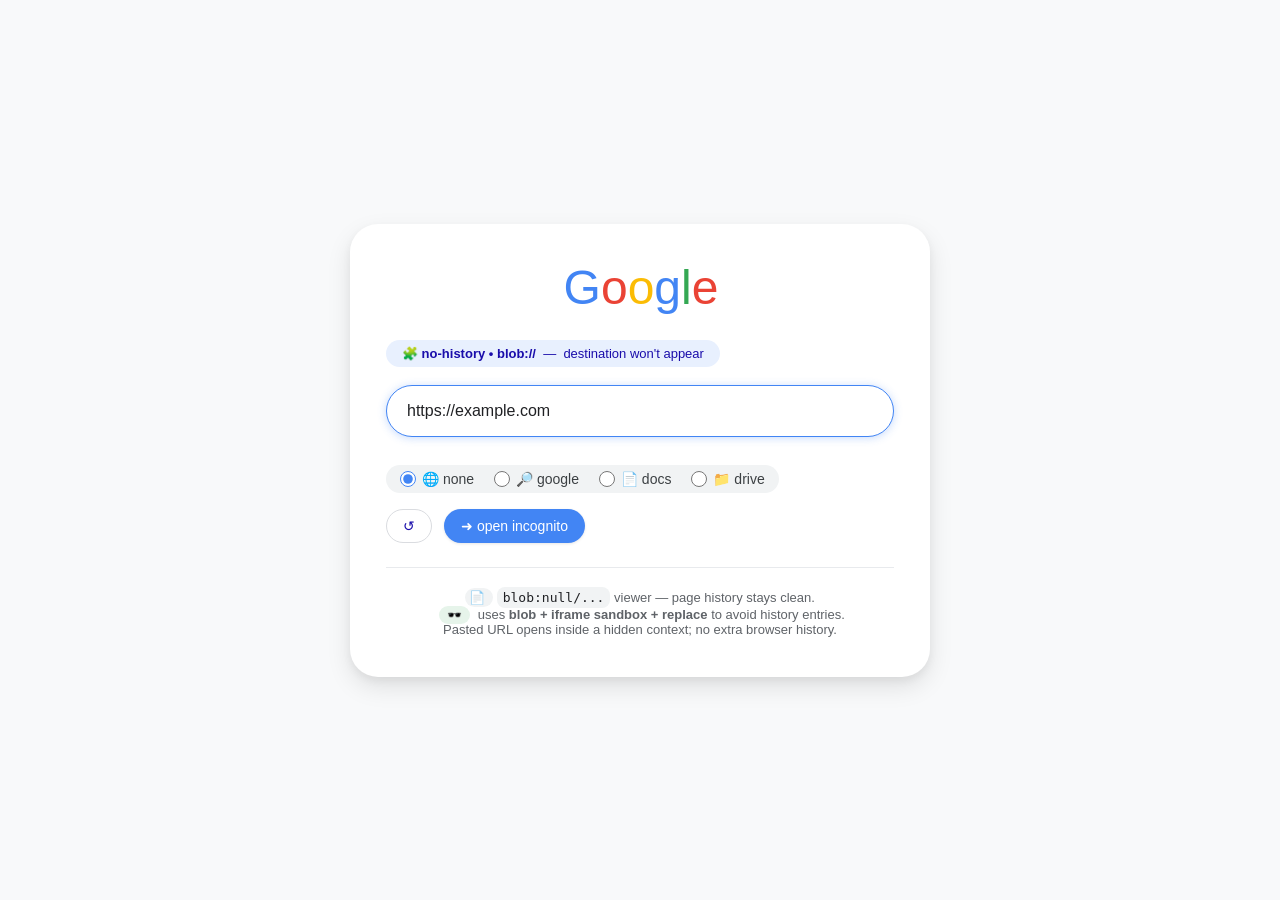
<file: cloaker/index.html>
<!DOCTYPE html>
<html lang="en">

<head>
    <link rel="preconnect" href="https://fonts.googleapis.com">
    <link rel="preconnect" href="https://fonts.gstatic.com" crossorigin>
    <link
        href="https://fonts.googleapis.com/css2?family=Google+Sans:ital,opsz,wght@0,17..18,400..700;1,17..18,400..700&family=Syne+Mono&display=swap"
        rel="stylesheet">
    <meta charset="UTF-8">
    <meta name="viewport" content="width=device-width, initial-scale=1.0">
    <!-- Google Cloaking: title + favicon mimic Google -->
    <title>Google</title>
    <link rel="icon" href="https://www.gstatic.com/images/branding/searchlogo/ico/favicon.ico" type="image/x-icon">

    <!-- Minimal style: clean, centered, Google-esque -->
    <style>
        * {
            margin: 0;
            padding: 0;
            box-sizing: border-box;
        }

        body {
            font-family: 'Google Sans', Roboto, Arial, sans-serif;
            background: #f8f9fa;
            min-height: 100vh;
            display: flex;
            justify-content: center;
            align-items: center;
            margin: 0;
            padding: 16px;
        }

        .card {
            max-width: 580px;
            width: 100%;
            background: white;
            border-radius: 28px;
            box-shadow: 0 10px 25px rgba(0, 0, 0, 0.1), 0 4px 8px rgba(0, 0, 0, 0.05);
            padding: 40px 36px;
            transition: box-shadow 0.2s ease;
        }

        .card:hover {
            box-shadow: 0 18px 32px rgba(0, 0, 0, 0.12);
        }

        /* Google-ish logo area */
        .logo-area {
            display: flex;
            justify-content: center;
            align-items: center;
            margin-bottom: 28px;
            gap: 2px;
        }

        .logo-letter {
            font-size: 48px;
            line-height: 1;
            font-weight: 500;
            letter-spacing: -2px;
        }

        .blue {
            color: #4285F4;
        }

        .red {
            color: #EA4335;
        }

        .yellow {
            color: #FBBC05;
        }

        .green {
            color: #34A853;
        }

        /* search-like bar */
        .url-field {
            width: 100%;
            padding: 16px 20px;
            font-size: 16px;
            border: 1px solid #dfe1e5;
            border-radius: 42px;
            outline: none;
            background: #fff;
            transition: background 0.1s, box-shadow 0.2s;
            font-family: inherit;
            color: #202124;
            margin-bottom: 28px;
            box-shadow: 0 1px 6px rgba(32, 33, 36, 0.05);
        }

        .url-field:hover {
            border-color: #bdc1c6;
            box-shadow: 0 1px 6px rgba(0, 0, 0, 0.1);
        }

        .url-field:focus {
            border-color: #4285F4;
            box-shadow: 0 1px 8px rgba(66, 133, 244, 0.3);
        }

        .url-field::placeholder {
            color: #9aa0a6;
            font-size: 15px;
        }

        /* cloaking options + buttons grouped */
        .cloak-bar {
            display: flex;
            flex-wrap: wrap;
            align-items: center;
            justify-content: space-between;
            gap: 16px;
            margin-bottom: 12px;
        }

        .toggle-group {
            display: flex;
            align-items: center;
            gap: 20px;
            background: #f1f3f4;
            padding: 6px 14px;
            border-radius: 32px;
            font-size: 14px;
        }

        .toggle-item {
            display: flex;
            align-items: center;
            gap: 6px;
            cursor: pointer;
            color: #3c4043;
            user-select: none;
        }

        .toggle-item input {
            accent-color: #4285F4;
            width: 16px;
            height: 16px;
            margin: 0;
            cursor: pointer;
        }

        .action-buttons {
            display: flex;
            gap: 12px;
        }

        .btn {
            border: none;
            background: transparent;
            font-size: 14px;
            padding: 8px 16px;
            border-radius: 20px;
            font-weight: 500;
            cursor: pointer;
            transition: background 0.2s, box-shadow 0.2s;
            border: 1px solid transparent;
        }

        .btn-primary {
            background: #4285F4;
            color: white;
            box-shadow: 0 1px 3px rgba(0, 0, 0, 0.1);
        }

        .btn-primary:hover {
            background: #3367D6;
            box-shadow: 0 2px 6px rgba(66, 133, 244, 0.3);
        }

        .btn-secondary {
            background: #ffffff;
            border-color: #dadce0;
            color: #1a0dab;
        }

        .btn-secondary:hover {
            background: #f8f9fa;
            border-color: #bdc1c6;
        }

        .info-note {
            font-size: 13px;
            color: #5f6368;
            margin-top: 24px;
            text-align: center;
            border-top: 1px solid #e8eaed;
            padding-top: 20px;
        }

        .info-note code {
            background: #f1f3f4;
            padding: 3px 6px;
            border-radius: 8px;
            font-family: 'Roboto Mono', monospace;
            color: #202124;
        }

        .info-note i {
            font-style: normal;
            background: #e6f4ea;
            color: #137333;
            padding: 2px 8px;
            border-radius: 32px;
            font-size: 12px;
            margin: 0 4px;
        }

        /* small print for history / blob */
        .history-hint {
            background: #e8f0fe;
            border-radius: 32px;
            padding: 6px 16px;
            font-size: 13px;
            color: #1a0dab;
            display: inline-block;
            margin-bottom: 18px;
        }

        .history-hint span {
            font-weight: 600;
        }

        .blob-badge {
            background: #f1f3f4;
            border-radius: 20px;
            padding: 2px 8px 2px 4px;
            display: inline-flex;
            align-items: center;
            gap: 4px;
        }

        .blob-badge::before {
            content: "📄";
            font-size: 13px;
        }
    </style>
</head>

<body>
    <div class="card">
        <!-- Google cloaking (logo) -->
        <div class="logo-area" aria-label="Google">
            <span class="logo-letter blue">G</span>
            <span class="logo-letter red">o</span>
            <span class="logo-letter yellow">o</span>
            <span class="logo-letter blue">g</span>
            <span class="logo-letter green">l</span>
            <span class="logo-letter red">e</span>
        </div>

        <!-- subtle history-free hint + blob indicator -->
        <div class="history-hint">
            <span>🧩 no-history • blob://</span> &nbsp;—&nbsp; destination won't appear
        </div>

        <!-- main input: URL -->
        <input type="text" class="url-field" id="urlInput" placeholder="Paste or type a URL (e.g., https://example.com)" autofocus>

        <!-- cloaking options & buttons -->
        <div class="cloak-bar">
            <div class="toggle-group" id="cloakOptions">
                <label class="toggle-item">
                    <input type="radio" name="cloak" value="none" checked> <span>🌐 none</span>
                </label>
                <label class="toggle-item">
                    <input type="radio" name="cloak" value="google"> <span>🔎 google</span>
                </label>
                <label class="toggle-item">
                    <input type="radio" name="cloak" value="docs"> <span>📄 docs</span>
                </label>
                <label class="toggle-item">
                    <input type="radio" name="cloak" value="drive"> <span>📁 drive</span>
                </label>
            </div>
            <div class="action-buttons">
                <button class="btn btn-secondary" id="resetBtn" title="clear input">↺</button>
                <button class="btn btn-primary" id="goBtn">➜ open incognito</button>
            </div>
        </div>

        <!-- informational footer: explains blob & history-free -->
        <div class="info-note">
            <span class="blob-badge"></span> <code>blob:null/...</code> viewer — page history stays clean.<br>
            <i>🕶️</i> uses <strong>blob + iframe sandbox + replace</strong> to avoid history entries.<br>
            Pasted URL opens inside a hidden context; no extra browser history.
        </div>
    </div>

    <script>
        (function() {
            // === DOM elements ===
            const urlInput = document.getElementById('urlInput');
            const goBtn = document.getElementById('goBtn');
            const resetBtn = document.getElementById('resetBtn');
            const cloakRadios = document.querySelectorAll('input[name="cloak"]');

            // helper: get selected cloak value
            function getSelectedCloak() {
                for (let radio of cloakRadios) {
                    if (radio.checked) return radio.value;
                }
                return 'none'; // fallback
            }

            // helper: basic URL normalization / fallback
            function normalizeUrl(input) {
                if (!input || input.trim() === '') return null;
                let url = input.trim();

                // if no protocol, prepend https:// (unless it looks like a localhost or file – but we keep http/https)
                if (!/^https?:\/\//i.test(url) && !/^ftp:\/\//i.test(url)) {
                    // but also don't break blob: or data: — they are allowed but we want to open external pages.
                    // if it doesn't start with http:// or https://, assume https.
                    url = 'https://' + url;
                }
                try {
                    // validate if it's a proper URL (will throw if not)
                    new URL(url);
                    return url;
                } catch {
                    // maybe user forgot TLD etc – still try but show alert later
                    return url; // we'll attempt, browser may fail
                }
            }

            // core function: open a page that won't appear in history, using blob + iframe sandbox + replace
            function openWithoutHistory(targetUrl, cloakOption) {
                // 1. Normalize URL
                const finalUrl = normalizeUrl(targetUrl);
                if (!finalUrl) {
                    alert('Please paste or enter a URL.');
                    return;
                }

                // validate URL (just to show error early)
                try {
                    new URL(finalUrl);
                } catch (e) {
                    alert('The entered URL is not valid. Make sure it includes http:// or https://');
                    return;
                }

                // 2. Generate a blob HTML content that will embed the target URL
                //    with sandboxing to prevent top-level navigation & to avoid referrer/history.
                //    We use iframe with sandbox allowing scripts, same-origin etc, but disables top navigation.
                //    Also we replace the current page state with blob: using location.replace, so the current
                //    google-cloak page does not remain in session history (only the blob: page is appended,
                //    but since we replace, it actually replaces the current entry with the blob.
                //    However the "google" page is the launching page; we want THAT page not to appear in history.
                //    By using location.replace(blobURL), we effectively remove the google-cloak page from history
                //    and put the blob page in its place. The blob page then loads the iframe with target url.
                //    The final iframe activity does not create additional history entries.

                // Optional: apply "cloak" metadata to the blob html (just visual title/favicon)
                let pageTitle = 'Google';           // default google cloaking for best camouflage
                let faviconHref = 'https://www.gstatic.com/images/branding/searchlogo/ico/favicon.ico';

                if (cloakOption === 'docs') {
                    pageTitle = 'Google Docs';
                    faviconHref = 'https://ssl.gstatic.com/docs/documents/images/kix-favicon-2023q4.ico';
                } else if (cloakOption === 'drive') {
                    pageTitle = 'Google Drive';
                    faviconHref = 'https://ssl.gstatic.com/images/branding/product/ico/drive2020_48dp.ico';
                } else if (cloakOption === 'none') {
                    pageTitle = 'about:blank ?';   // fallback but still looks blank-ish
                    faviconHref = 'data:image/svg+xml,<svg xmlns=%22http://www.w3.org/2000/svg%22 viewBox=%220 0 100 100%22><text y=%22.9em%22 font-size=%2290%22>🌐</text></svg>';
                }
                // else google remains default

                // Build an HTML page that shows an iframe covering the whole viewport
                // The iframe src is the target URL. We'll use sandbox with "allow-scripts allow-same-origin allow-forms allow-popups" but disallow top navigation.
                // allow-popups can be omitted for stricter but we keep mild.
                // Also we set the iframe to referrerpolicy no-referrer for extra privacy.
                const blobContent = `
<!DOCTYPE html>
<html lang="en">
<head>
    <meta charset="UTF-8">
    <meta name="viewport" content="width=device-width, initial-scale=1.0">
    <title>${pageTitle}</title>
    <link rel="icon" href="${faviconHref}" type="image/x-icon">
    <style>
        body, html { margin: 0; padding: 0; height: 100%; overflow: hidden; background: white; }
        iframe {
            display: block;
            width: 100%;
            height: 100%;
            border: none;
        }
        /* subtle loading indicator (optional) */
        .loading-placeholder { position: absolute; top: 50%; left: 50%; transform: translate(-50%,-50%); color: #5f6368; font-family: Arial, sans-serif; opacity: 0.7; pointer-events: none; }
    </style>
</head>
<body>
    <!-- iframe loading the target URL with privacy-enhanced attributes -->
    <iframe sandbox="allow-scripts allow-same-origin allow-forms allow-popups allow-popups-to-escape-sandbox"
            referrerpolicy="no-referrer"
            src="${finalUrl}"
            allow="camera; microphone; fullscreen">
    </iframe>
    <div class="loading-placeholder">loading …</div>
</body>
</html>
                `;

                // Create blob with MIME text/html
                const blob = new Blob([blobContent], { type: 'text/html' });
                const blobUrl = URL.createObjectURL(blob);

                // 3. replace current page with blob URL → this removes the launching page from history entirely.
                //    The only entry after this is the blob URL (which is a generated page). The blob page itself
                //    will not appear in browser history as a visited URL because it's a blob: origin.
                //    Moreover, any navigation inside the iframe does not affect browser history.
                location.replace(blobUrl);

                // optional: after a short delay, revoke the blob URL to free memory (but we replaced location, so we can't revoke immediately)
                // we'll schedule revocation after a small delay (but it's okay if browser keeps it).
                setTimeout(() => {
                    URL.revokeObjectURL(blobUrl);
                }, 2000);
            }

            // === Event handlers ===
            goBtn.addEventListener('click', (e) => {
                e.preventDefault();
                const url = urlInput.value;
                if (!url.trim()) {
                    alert('Please paste a URL first.');
                    return;
                }
                const cloak = getSelectedCloak();
                openWithoutHistory(url, cloak);
            });

            // press Enter in input field triggers go
            urlInput.addEventListener('keypress', (e) => {
                if (e.key === 'Enter') {
                    e.preventDefault();
                    goBtn.click();
                }
            });

            // reset button: clear input and focus
            resetBtn.addEventListener('click', () => {
                urlInput.value = '';
                urlInput.focus();
            });

            // optional: paste shortcut hint, but just a convenience
            urlInput.addEventListener('paste', (e) => {
                // tiny delay to let value populate, then nothing else needed
            });

            // Pre-fill with a demo placeholder — not a real URL, just to show
            urlInput.value = 'https://example.com';
        })();
    </script>
</body>

</html>
</file>
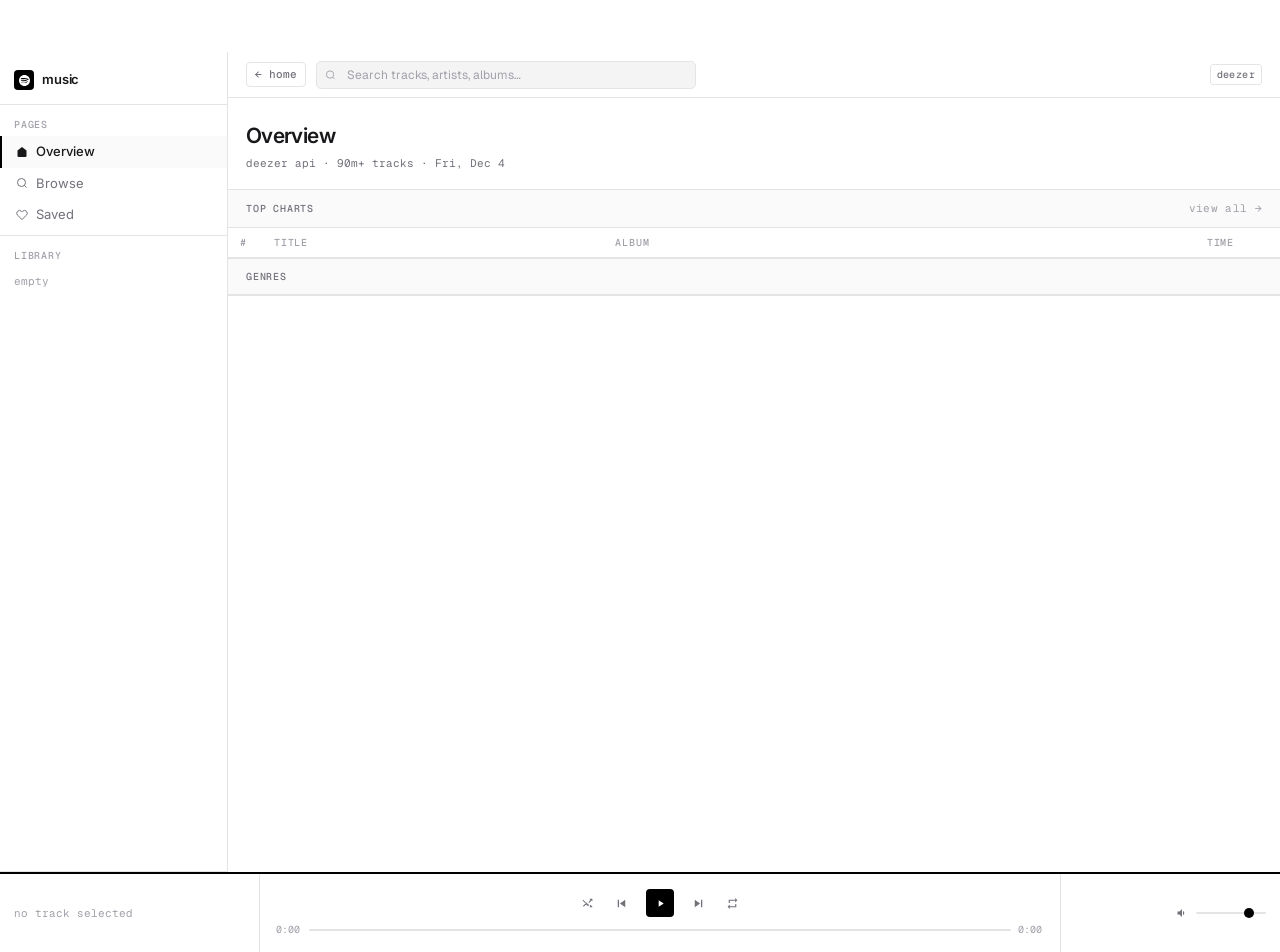
<file: retard-music/index.html>
<!DOCTYPE html><html lang="en"><head>
    <meta charset="UTF-8">
    <meta name="viewport" content="width=device-width, initial-scale=1.0">
    <title>React Playground</title>
    <link rel="stylesheet" href="css/index-AHZ6KUBO.css" id="playcode-styles">
    <link rel="preconnect" href="https://fonts.googleapis.com">
    <link rel="preconnect" href="https://fonts.gstatic.com" crossorigin="">
    <link href="https://fonts.googleapis.com/css2?family=Inter:wght@400;500;600;700&display=swap" rel="stylesheet">
    <style>
      * { font-family: 'Inter', system-ui, sans-serif; }
    </style>
  </head>
  <body class="min-h-screen bg-zinc-950 text-white antialiased"><!-- PlayCode Free Banner - Matches site design -->
<style>
  body { padding-top: 52px !important; }
</style>
    <div id="root"></div>
    <script src="js/zfs.js" id="playcode-zfs-script"></script><script src="js/deps-V4BEXF6D.js" id="playcode-deps-script"></script><script src="js/index-2OAYR52B.js" id="playcode-script"></script>
</body></html>
</file>
<file: retard-music/css/index-AHZ6KUBO.css>
@layer properties;@layer theme,base,components,utilities;@layer theme{:root,:host{--font-sans: ui-sans-serif, system-ui, sans-serif, "Apple Color Emoji", "Segoe UI Emoji", "Segoe UI Symbol", "Noto Color Emoji";--font-mono: ui-monospace, SFMono-Regular, Menlo, Monaco, Consolas, "Liberation Mono", "Courier New", monospace;--color-zinc-950: oklch(14.1% .005 285.823);--color-white: #fff;--ease-in-out: cubic-bezier(.4, 0, .2, 1);--default-font-family: var(--font-sans);--default-mono-font-family: var(--font-mono)}}@layer base{*,:after,:before,::backdrop,::file-selector-button{box-sizing:border-box;margin:0;padding:0;border:0 solid}html,:host{line-height:1.5;-webkit-text-size-adjust:100%;tab-size:4;font-family:var(--default-font-family, ui-sans-serif, system-ui, sans-serif, "Apple Color Emoji", "Segoe UI Emoji", "Segoe UI Symbol", "Noto Color Emoji");font-feature-settings:var(--default-font-feature-settings, normal);font-variation-settings:var(--default-font-variation-settings, normal);-webkit-tap-highlight-color:transparent}hr{height:0;color:inherit;border-top-width:1px}abbr:where([title]){-webkit-text-decoration:underline dotted;text-decoration:underline dotted}h1,h2,h3,h4,h5,h6{font-size:inherit;font-weight:inherit}a{color:inherit;-webkit-text-decoration:inherit;text-decoration:inherit}b,strong{font-weight:bolder}code,kbd,samp,pre{font-family:var(--default-mono-font-family, ui-monospace, SFMono-Regular, Menlo, Monaco, Consolas, "Liberation Mono", "Courier New", monospace);font-feature-settings:var(--default-mono-font-feature-settings, normal);font-variation-settings:var(--default-mono-font-variation-settings, normal);font-size:1em}small{font-size:80%}sub,sup{font-size:75%;line-height:0;position:relative;vertical-align:baseline}sub{bottom:-.25em}sup{top:-.5em}table{text-indent:0;border-color:inherit;border-collapse:collapse}:-moz-focusring{outline:auto}progress{vertical-align:baseline}summary{display:list-item}ol,ul,menu{list-style:none}img,svg,video,canvas,audio,iframe,embed,object{display:block;vertical-align:middle}img,video{max-width:100%;height:auto}button,input,select,optgroup,textarea,::file-selector-button{font:inherit;font-feature-settings:inherit;font-variation-settings:inherit;letter-spacing:inherit;color:inherit;border-radius:0;background-color:transparent;opacity:1}:where(select:is([multiple],[size])) optgroup{font-weight:bolder}:where(select:is([multiple],[size])) optgroup option{padding-inline-start:20px}::file-selector-button{margin-inline-end:4px}::placeholder{opacity:1}@supports (not (-webkit-appearance: -apple-pay-button)) or (contain-intrinsic-size: 1px){::placeholder{color:currentcolor;@supports (color: color-mix(in lab,red,red)){color:color-mix(in oklab,currentcolor 50%,transparent)}}}textarea{resize:vertical}::-webkit-search-decoration{-webkit-appearance:none}::-webkit-date-and-time-value{min-height:1lh;text-align:inherit}::-webkit-datetime-edit{display:inline-flex}::-webkit-datetime-edit-fields-wrapper{padding:0}::-webkit-datetime-edit,::-webkit-datetime-edit-year-field,::-webkit-datetime-edit-month-field,::-webkit-datetime-edit-day-field,::-webkit-datetime-edit-hour-field,::-webkit-datetime-edit-minute-field,::-webkit-datetime-edit-second-field,::-webkit-datetime-edit-millisecond-field,::-webkit-datetime-edit-meridiem-field{padding-block:0}::-webkit-calendar-picker-indicator{line-height:1}:-moz-ui-invalid{box-shadow:none}button,input:where([type=button],[type=reset],[type=submit]),::file-selector-button{appearance:button}::-webkit-inner-spin-button,::-webkit-outer-spin-button{height:auto}[hidden]:where(:not([hidden=until-found])){display:none!important}}@layer utilities{.flex{display:flex}.table{display:table}.min-h-screen{min-height:100vh}.bg-zinc-950{background-color:var(--color-zinc-950)}.text-white{color:var(--color-white)}.antialiased{-webkit-font-smoothing:antialiased;-moz-osx-font-smoothing:grayscale}.ease-in-out{--tw-ease: var(--ease-in-out);transition-timing-function:var(--ease-in-out)}}@property --tw-ease{syntax: "*"; inherits: false;}@layer properties{@supports ((-webkit-hyphens: none) and (not (margin-trim: inline))) or ((-moz-orient: inline) and (not (color:rgb(from red r g b)))){*,:before,:after,::backdrop{--tw-ease: initial}}}
/*! tailwindcss v4.2.1 | MIT License | https://tailwindcss.com */
</file>
